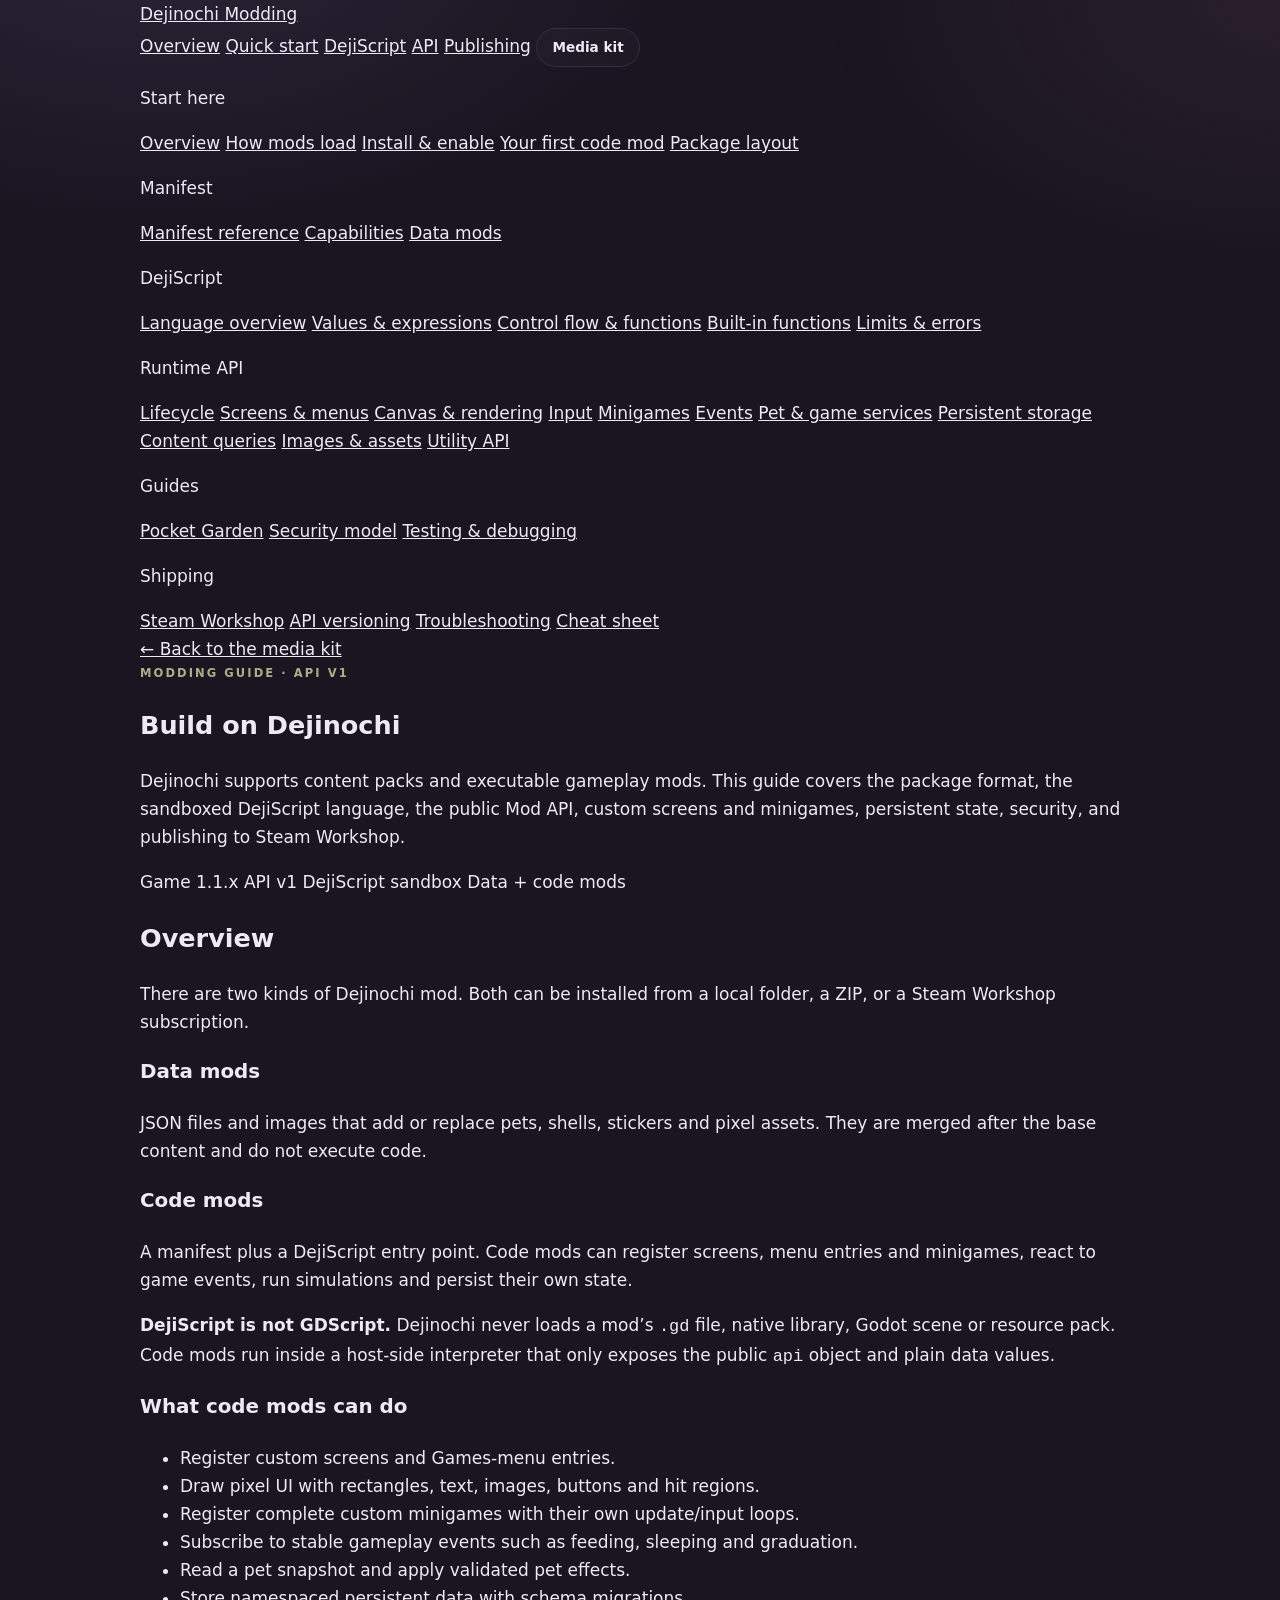
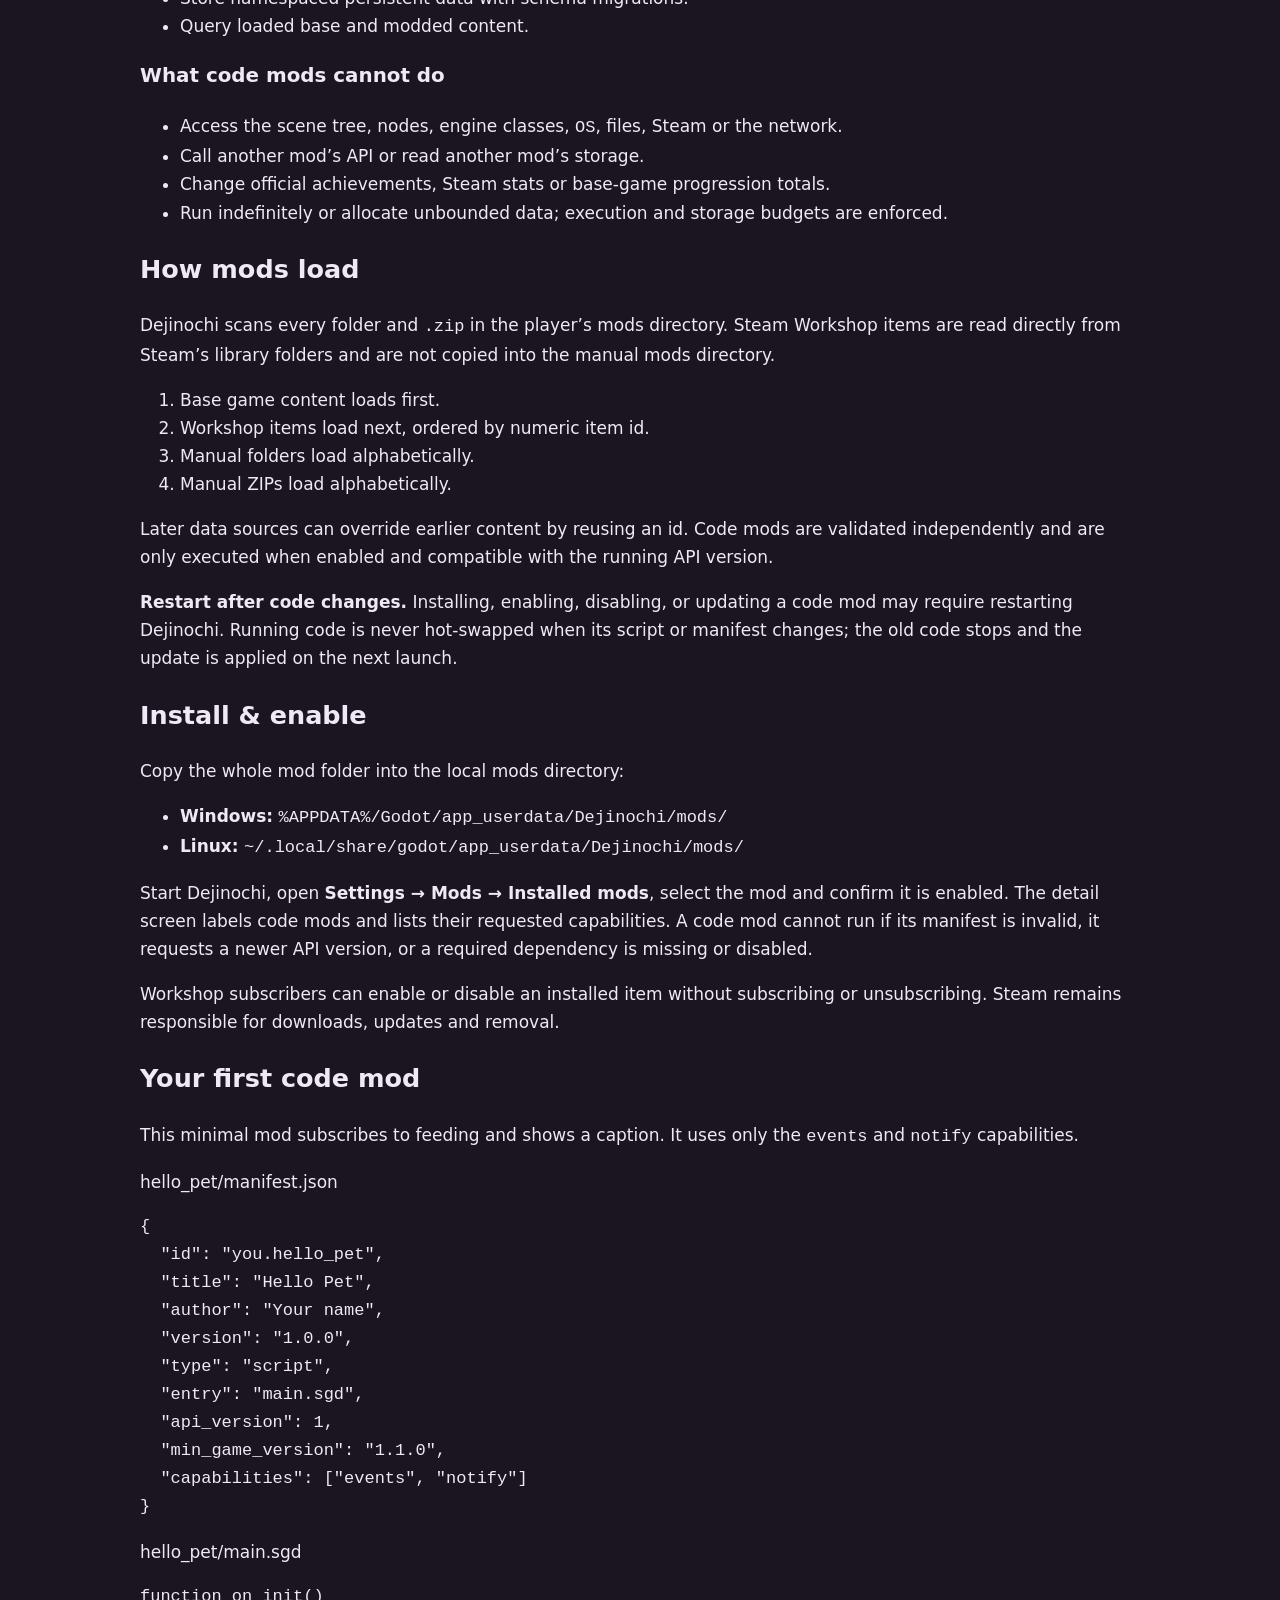
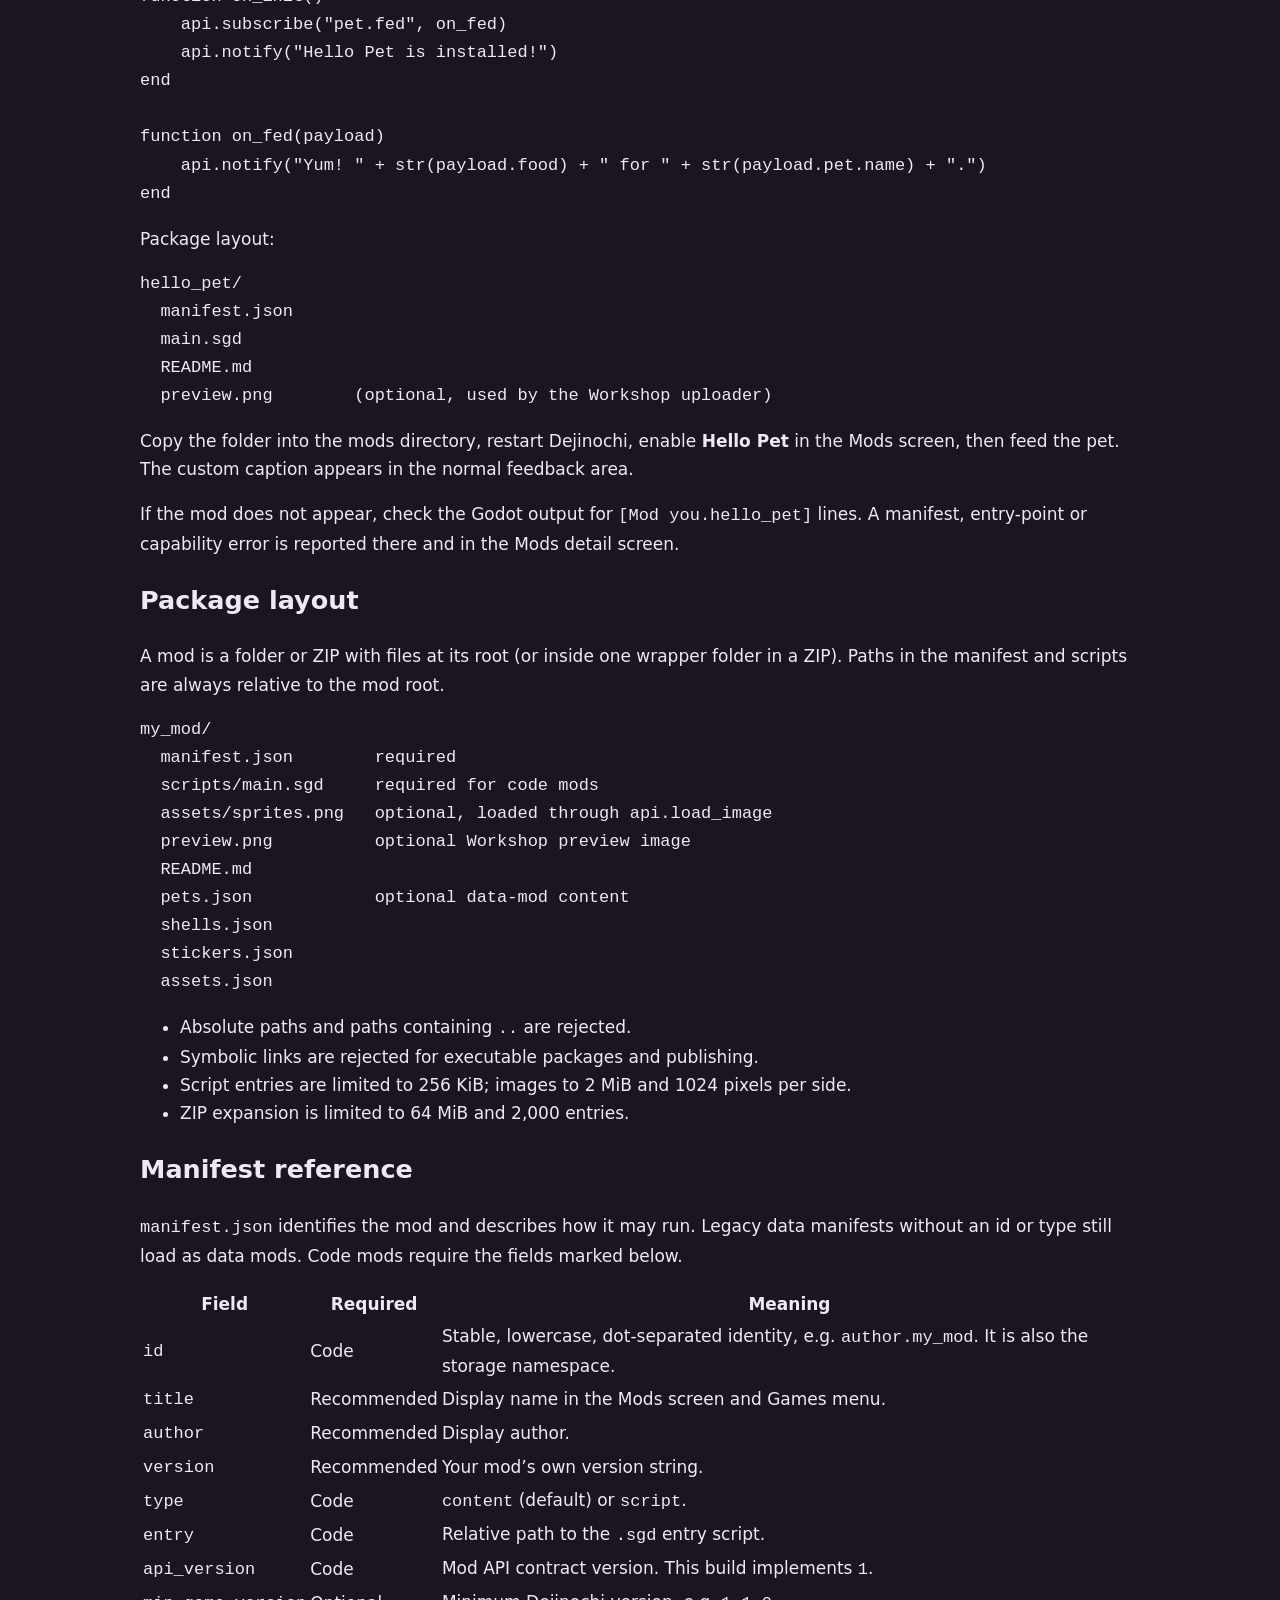
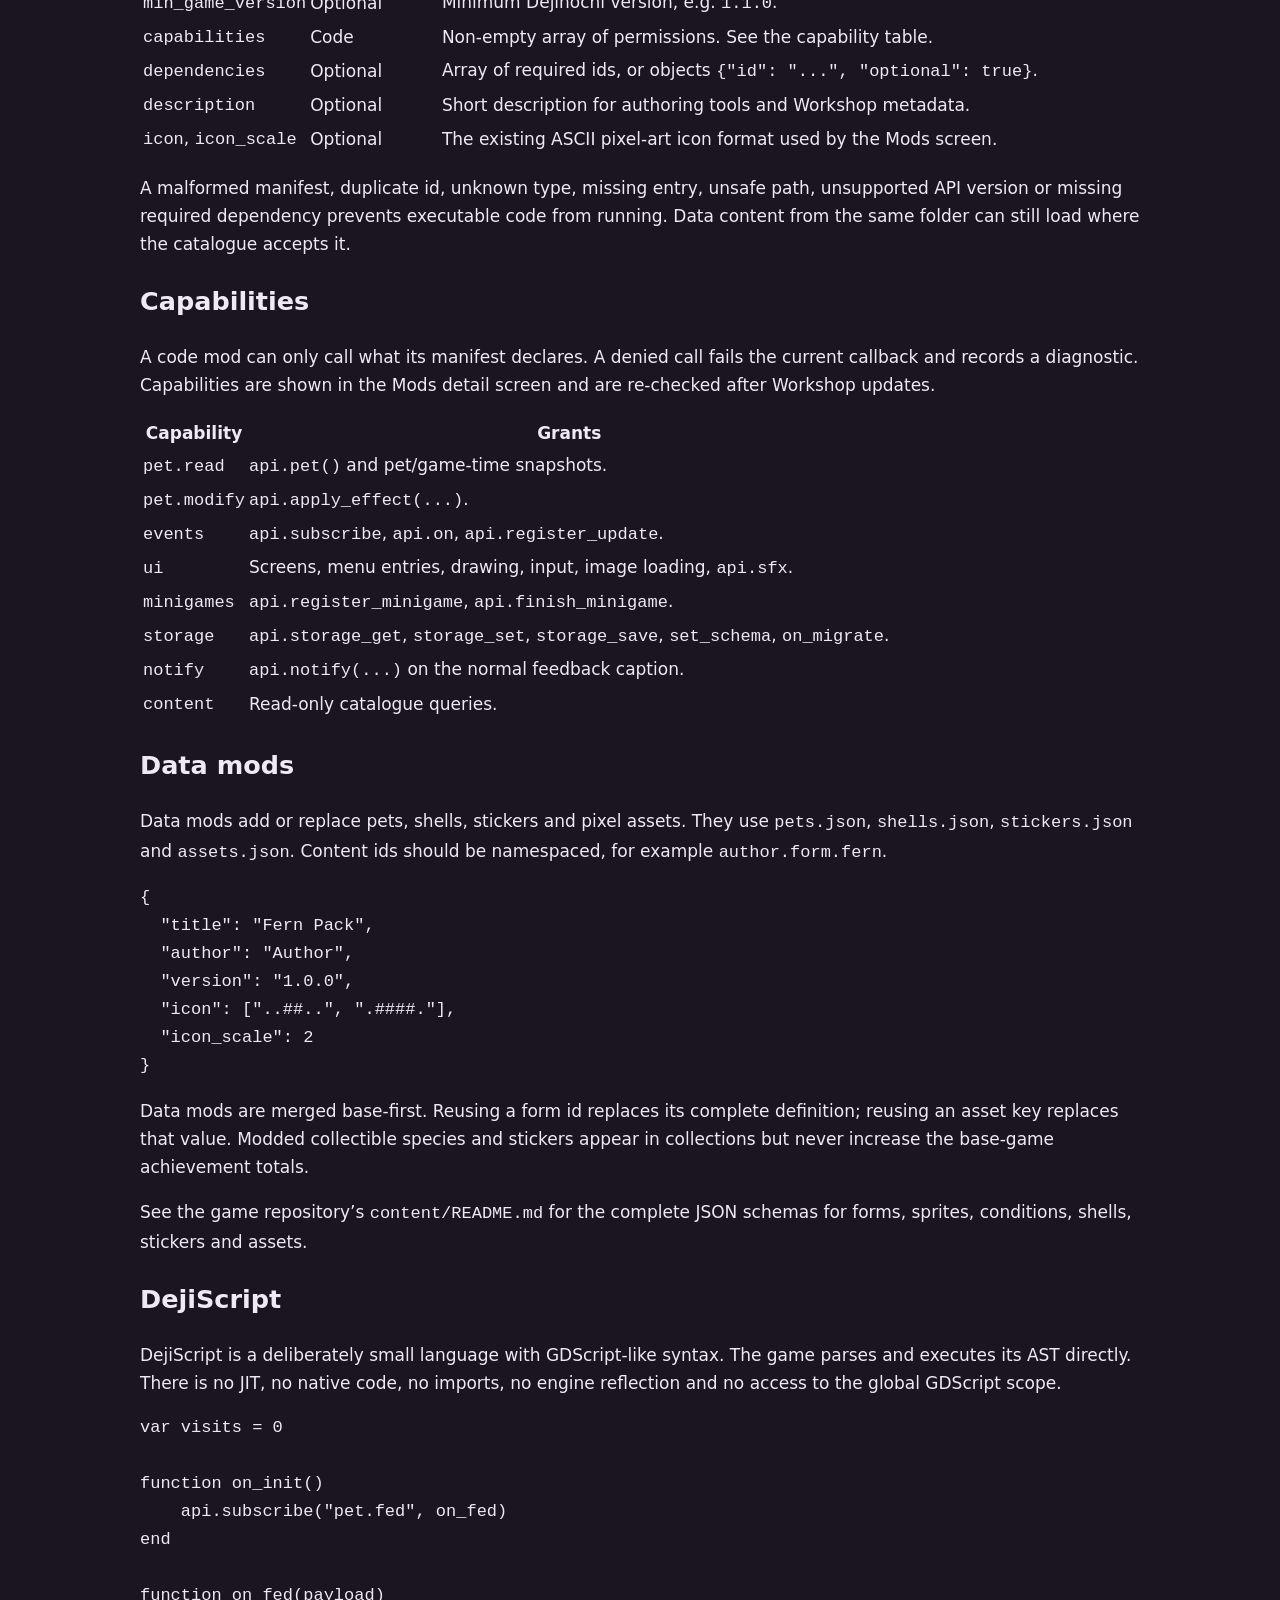
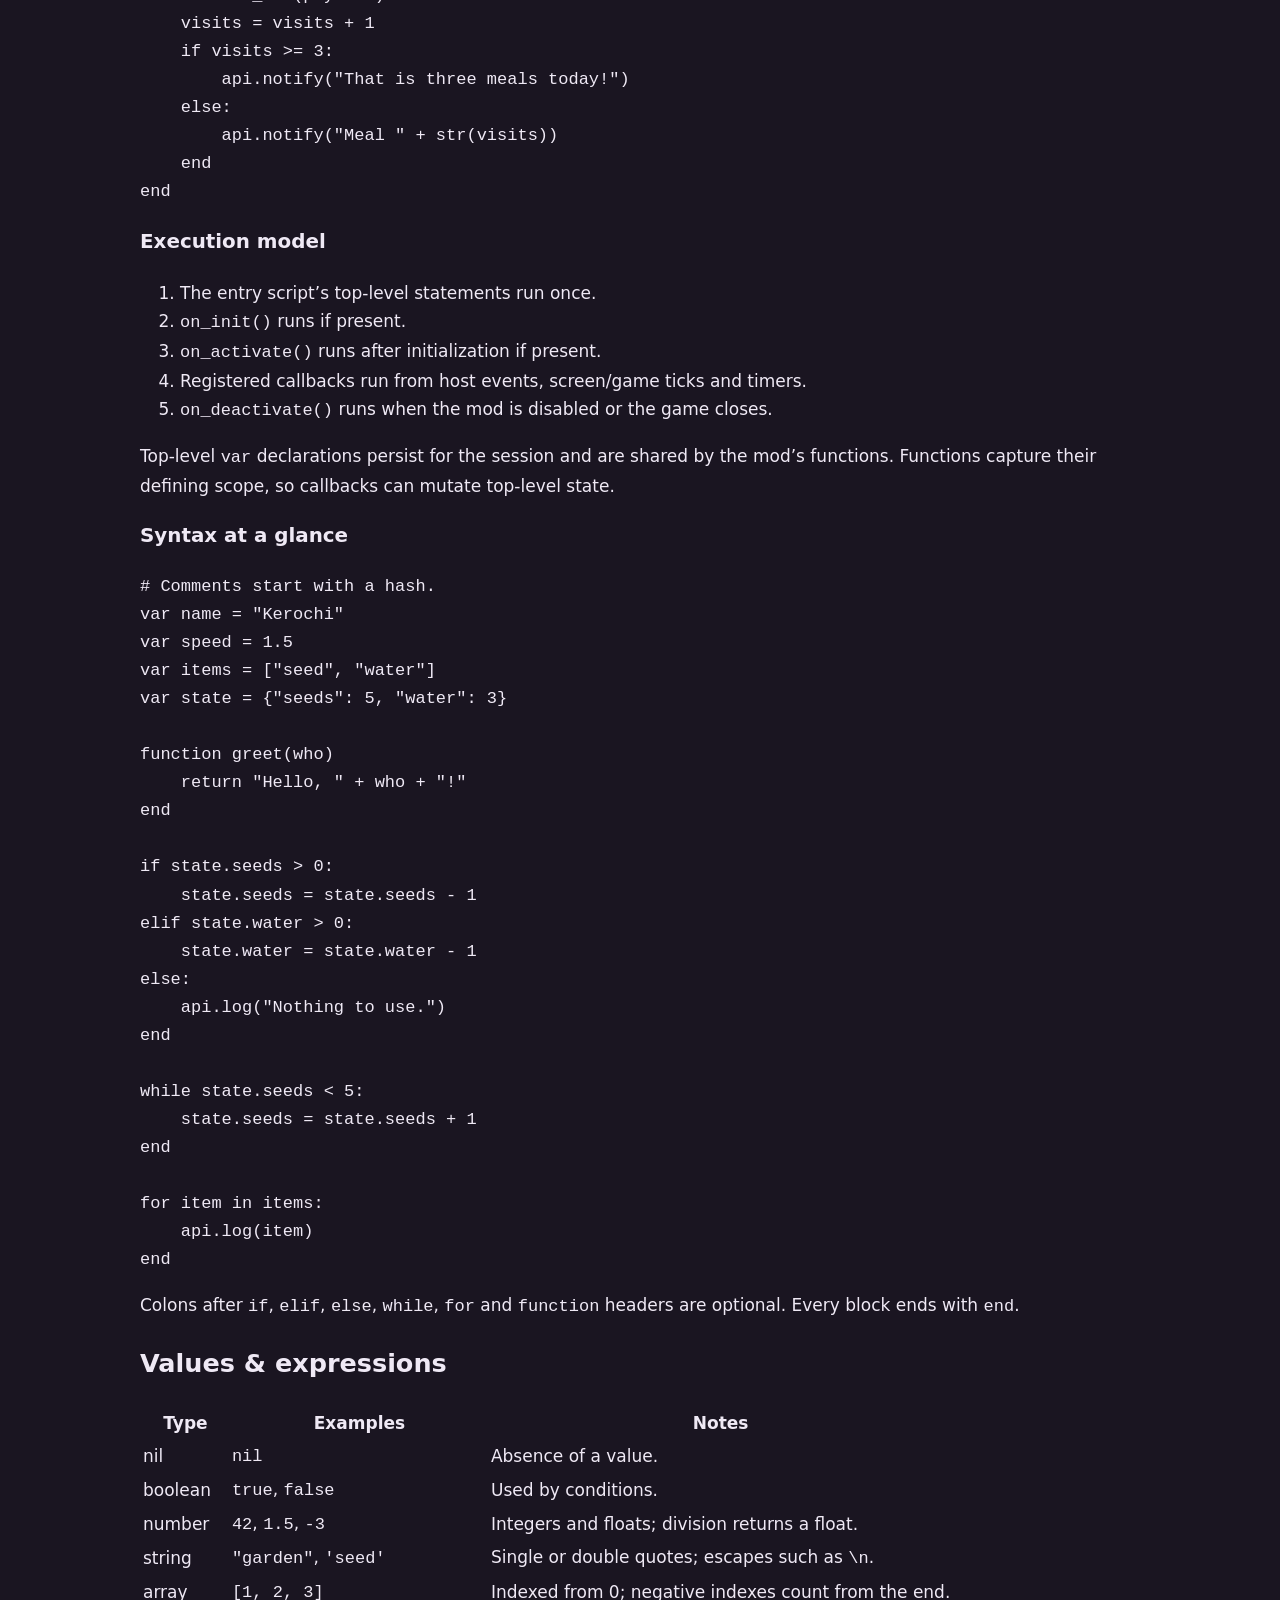
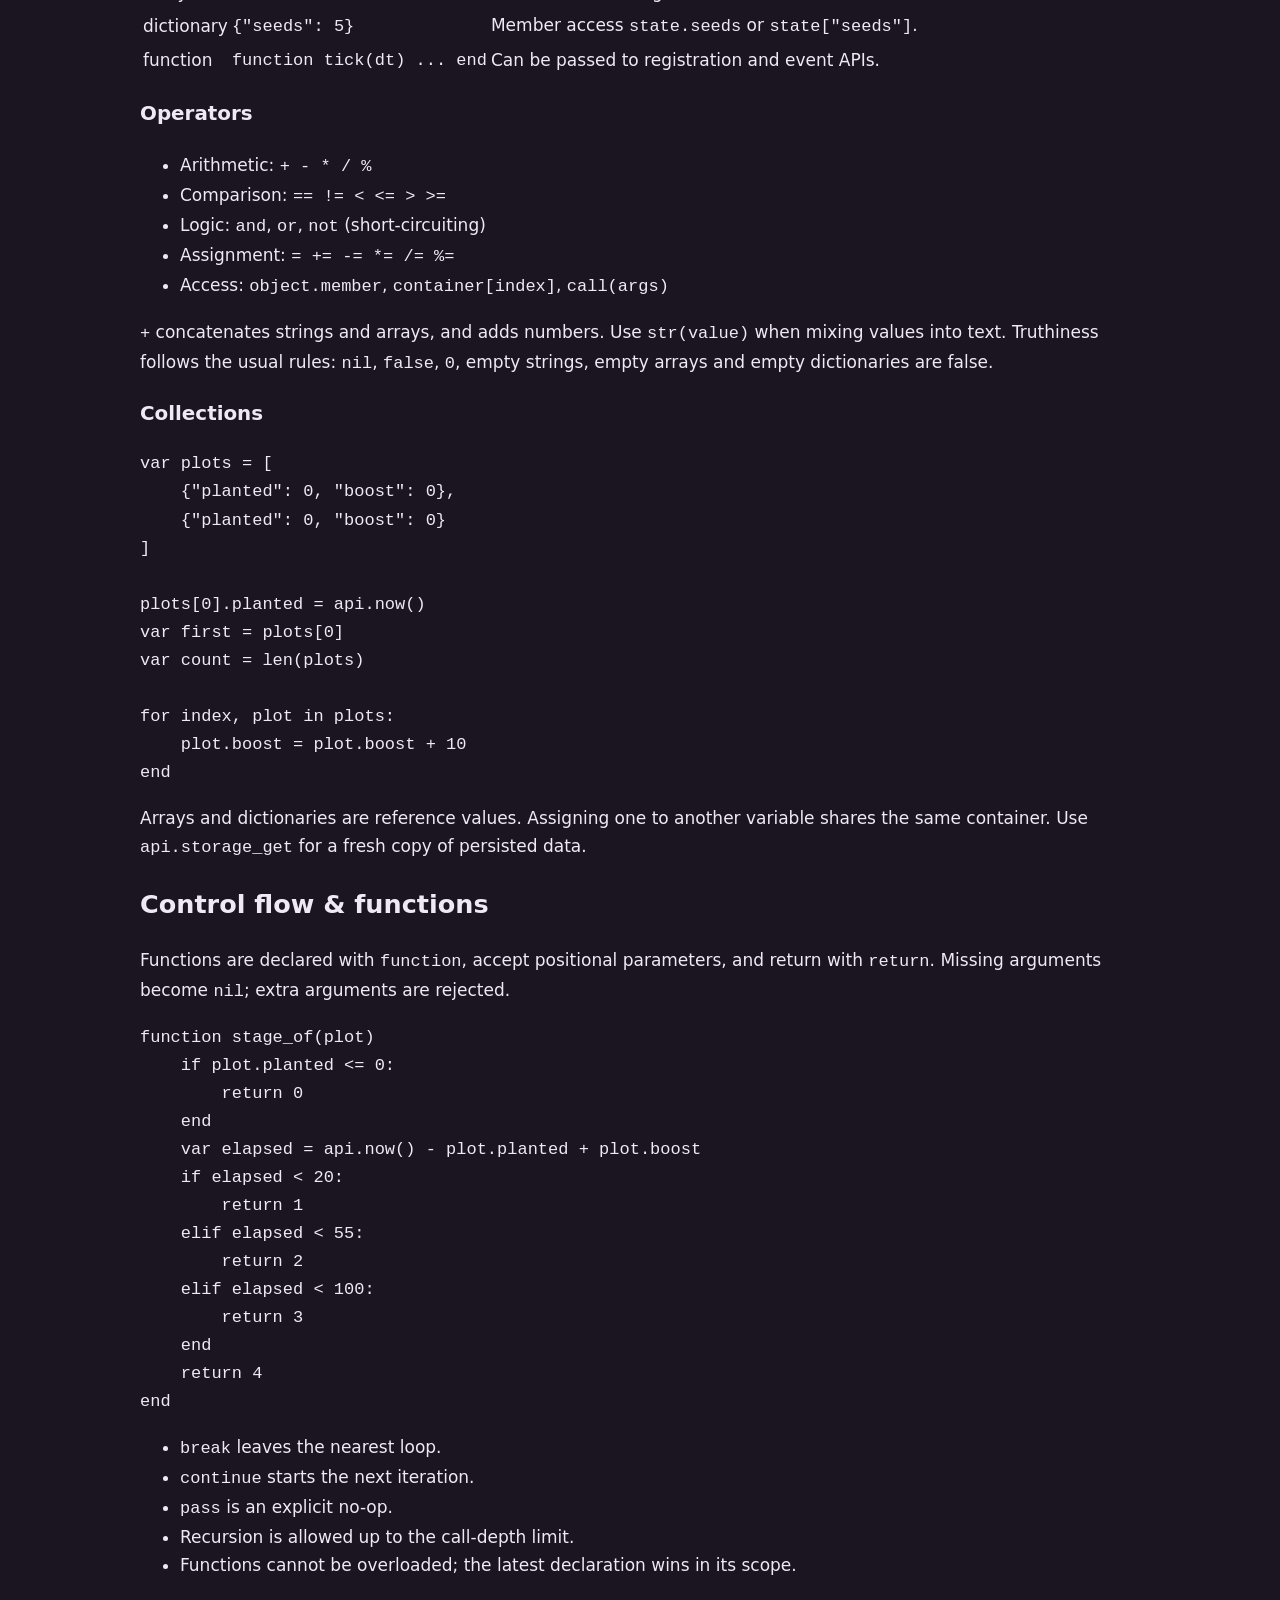
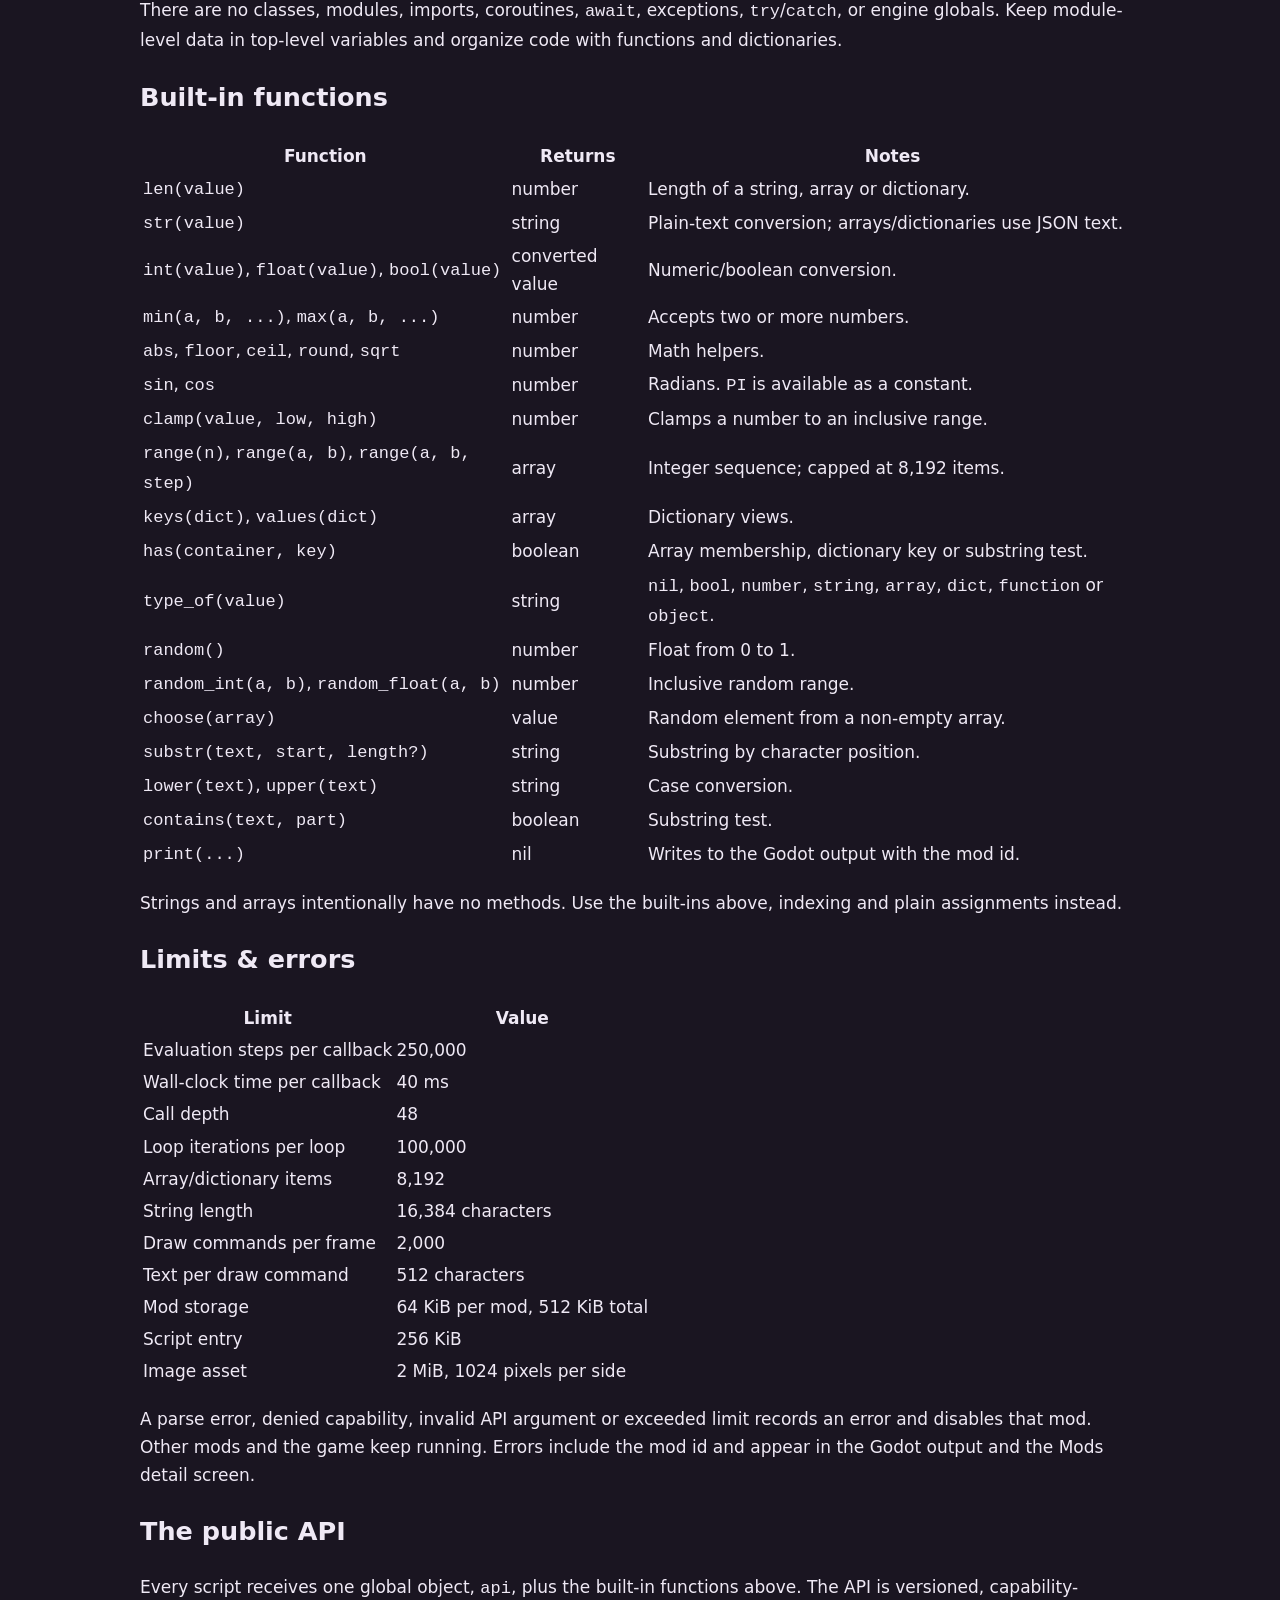
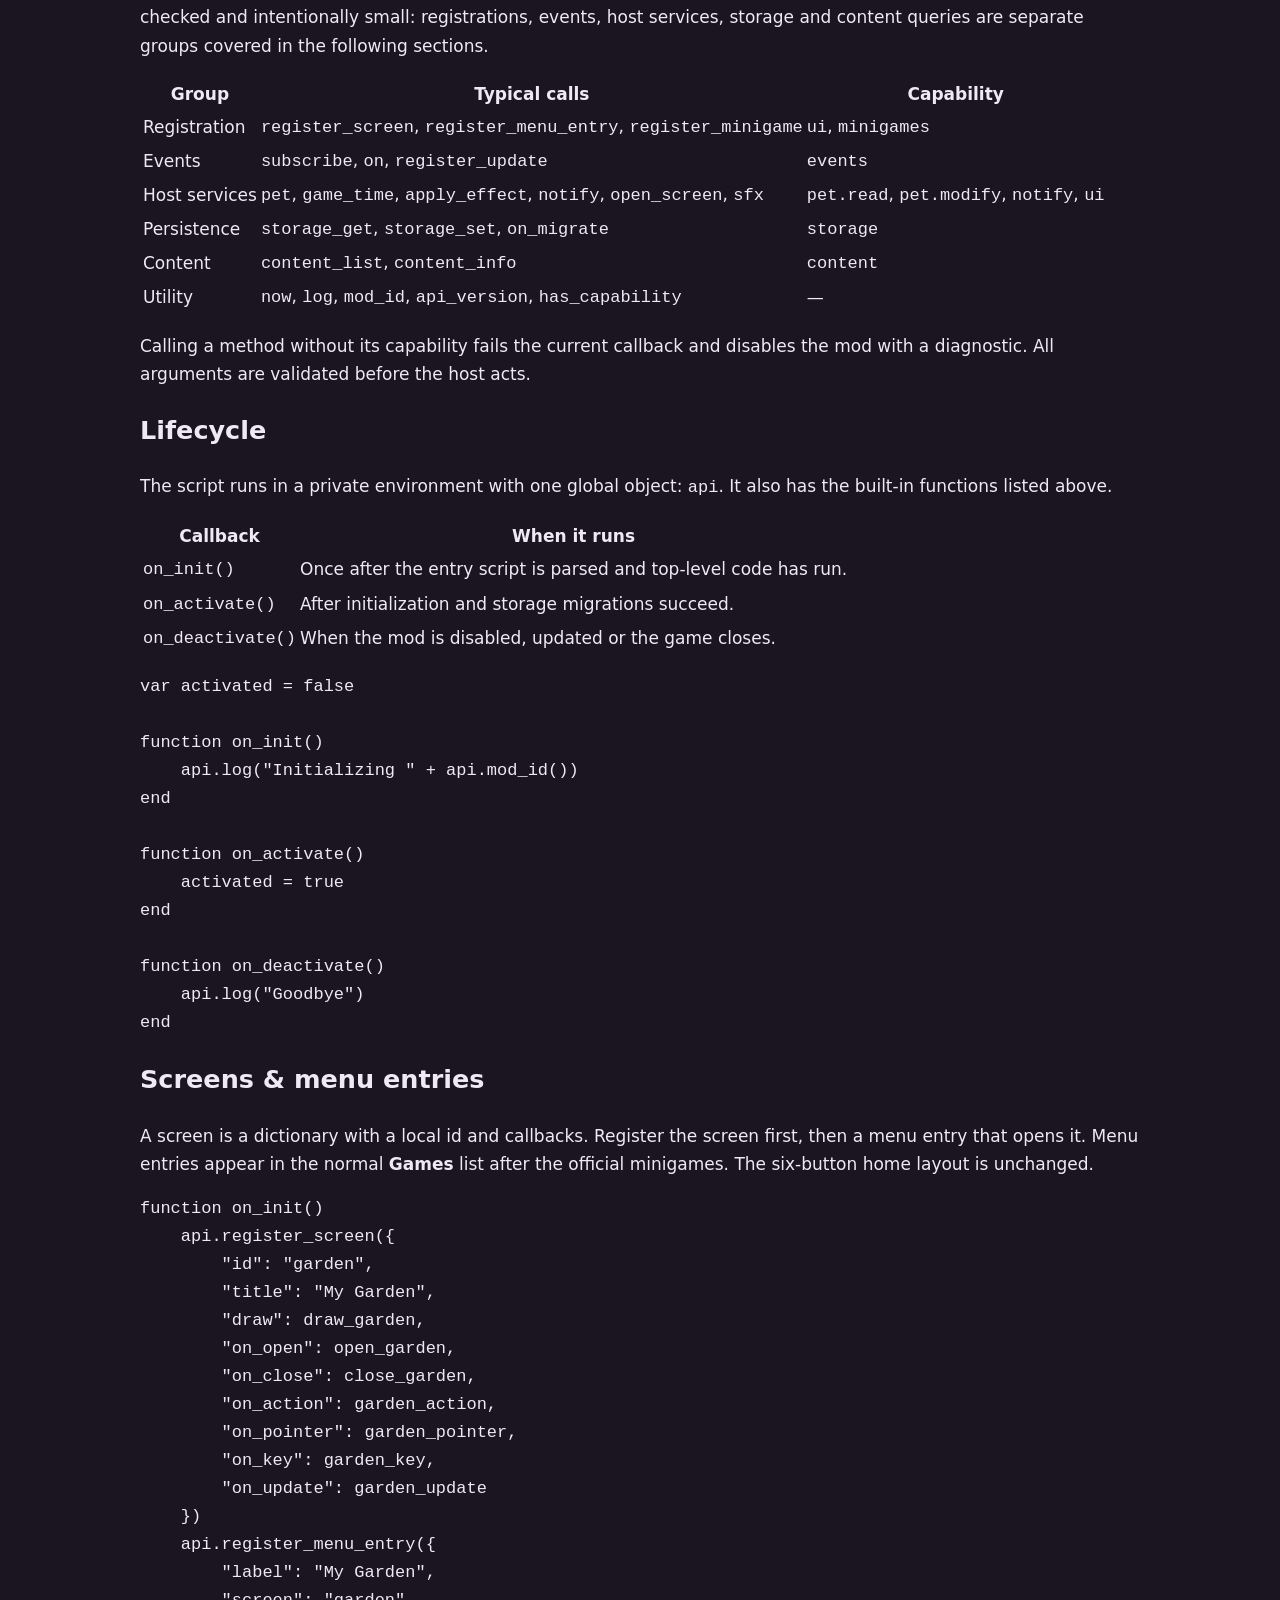
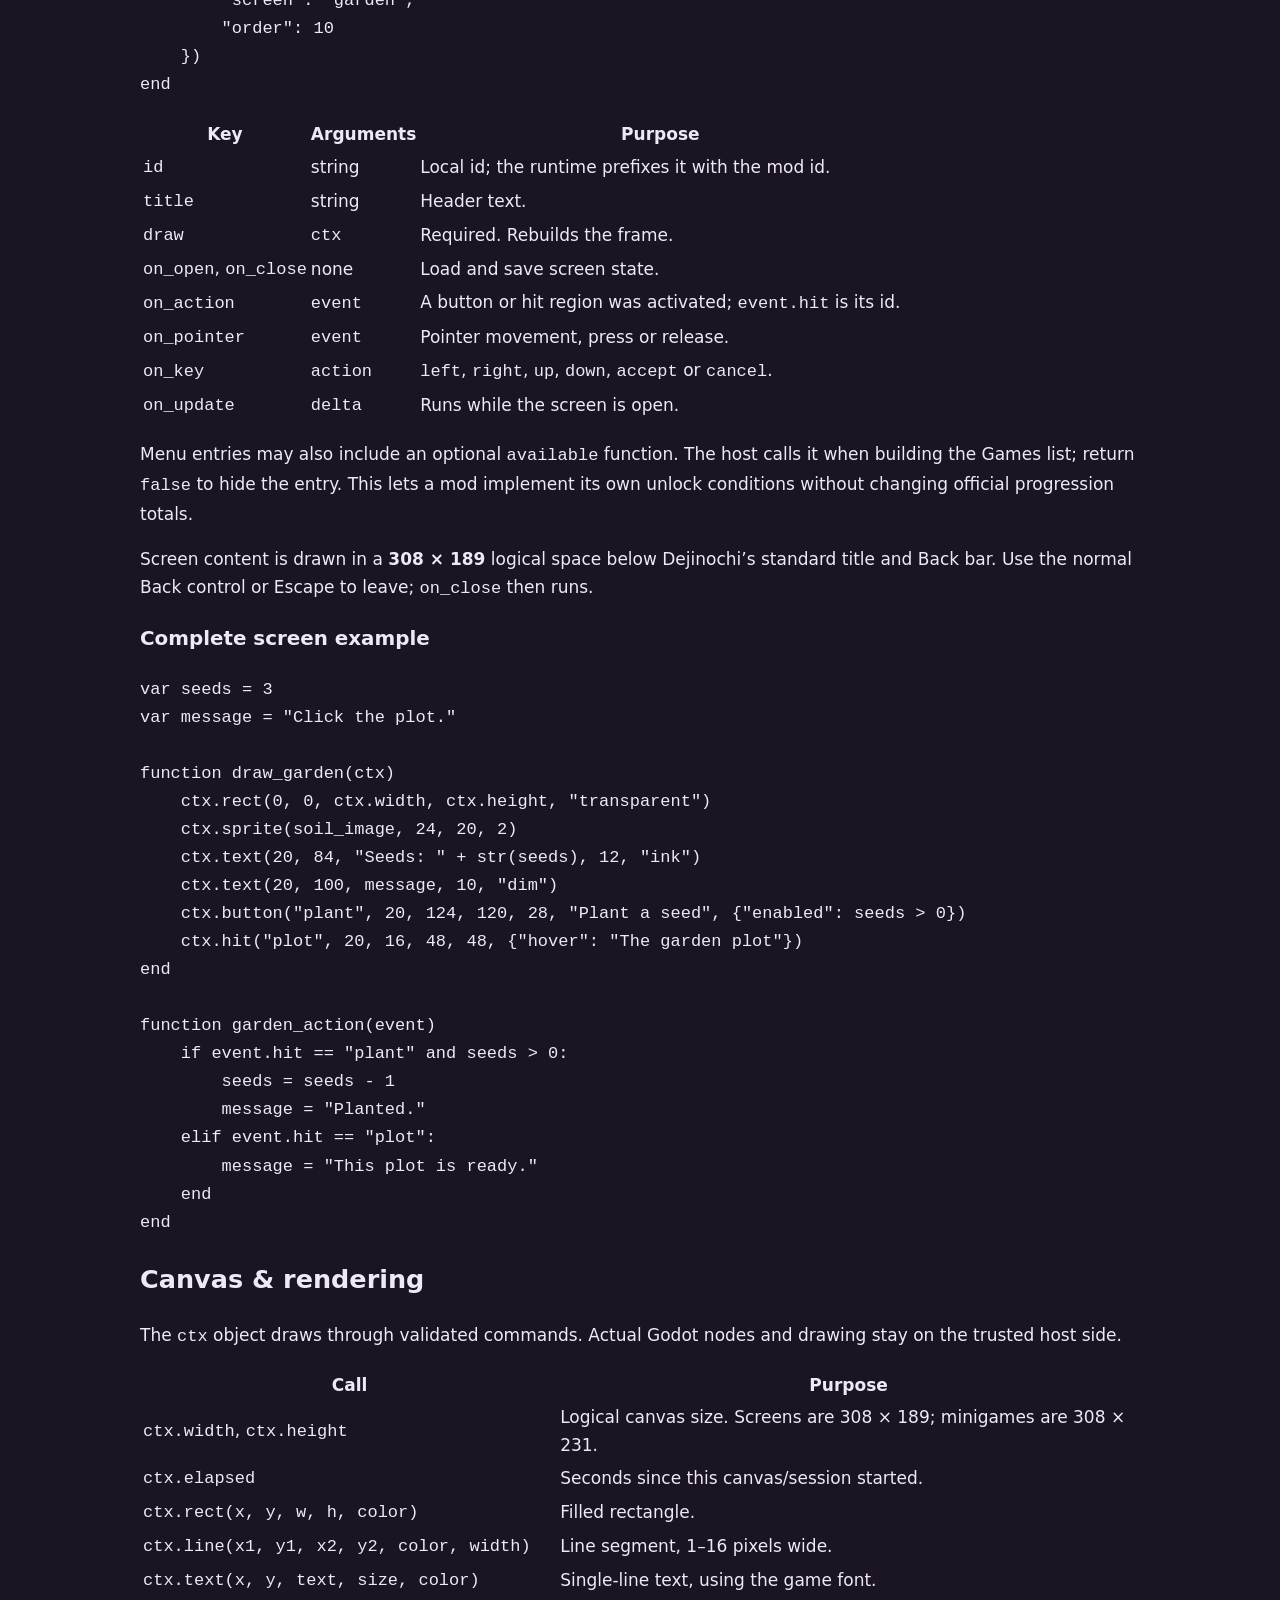
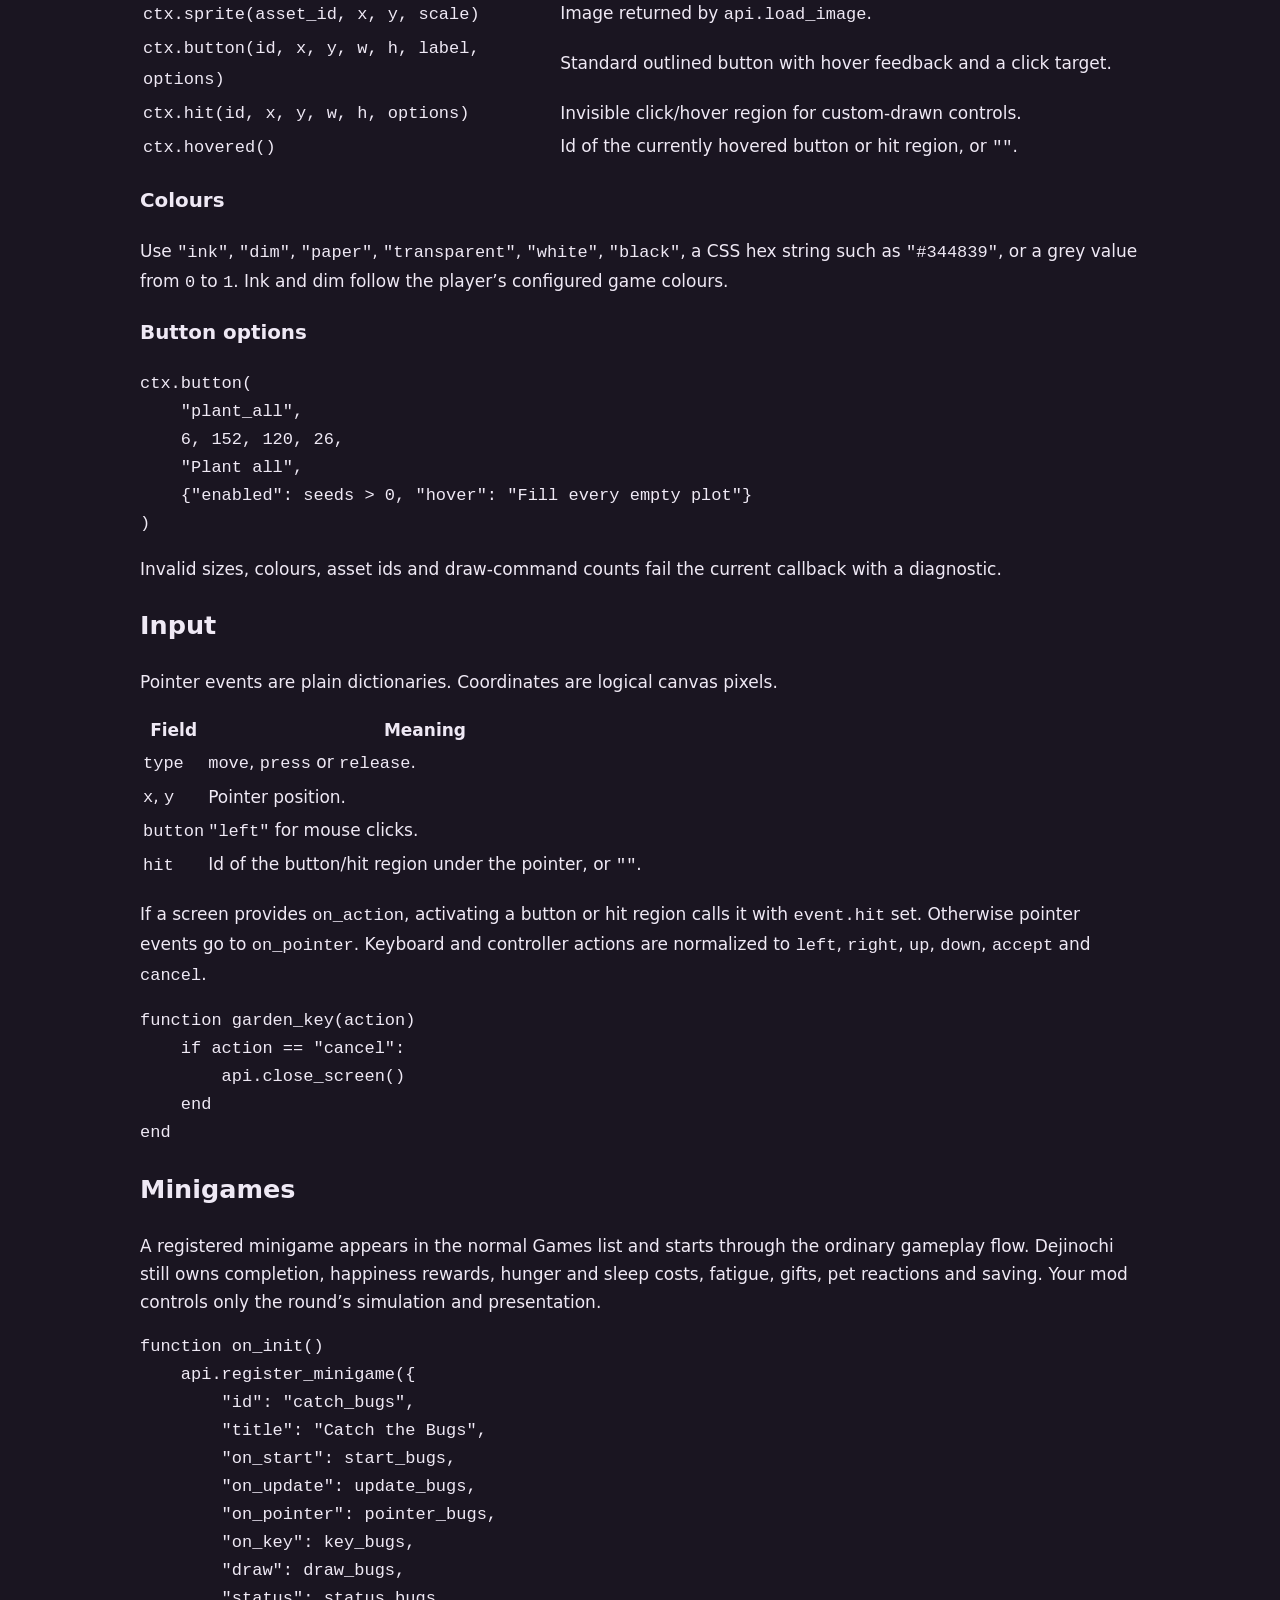
<file: mods.html>
<!DOCTYPE html>
<html lang="en">
<head>
<meta charset="utf-8">
<meta name="viewport" content="width=device-width, initial-scale=1">
<title>Dejinochi Modding &middot; Data mods and DejiScript code mods</title>
<meta name="description" content="The complete Dejinochi modding guide: data mods, the sandboxed DejiScript language, the public Mod API, custom screens, minigames, events, persistence and Steam Workshop publishing.">
<meta name="color-scheme" content="dark">
<link rel="stylesheet" href="styles.css">
<link rel="icon" href="assets/LOGO_1.png">
</head>
<body>

<header class="docs-header">
  <div class="wrap docs-header__inner">
    <a class="docs-brand" href="index.html">Dejinochi <span>Modding</span></a>
    <nav class="docs-topnav" aria-label="Modding page navigation">
      <a href="#overview">Overview</a>
      <a href="#quick-start">Quick start</a>
      <a href="#dejiscript">DejiScript</a>
      <a href="#api">API</a>
      <a href="#publishing">Publishing</a>
      <a class="btn btn--small" href="index.html">Media kit</a>
    </nav>
  </div>
</header>

<main class="docs">
  <div class="wrap docs__layout">

    <aside class="docs__nav" aria-label="Modding guide contents">
      <div class="docs__nav-group">
        <p class="docs__nav-title">Start here</p>
        <a href="#overview">Overview</a>
        <a href="#how-mods-load">How mods load</a>
        <a href="#install">Install &amp; enable</a>
        <a href="#quick-start">Your first code mod</a>
        <a href="#package">Package layout</a>
      </div>

      <div class="docs__nav-group">
        <p class="docs__nav-title">Manifest</p>
        <a href="#manifest">Manifest reference</a>
        <a href="#capabilities">Capabilities</a>
        <a href="#data-mods">Data mods</a>
      </div>

      <div class="docs__nav-group">
        <p class="docs__nav-title">DejiScript</p>
        <a href="#dejiscript">Language overview</a>
        <a href="#values">Values &amp; expressions</a>
        <a href="#control-flow">Control flow &amp; functions</a>
        <a href="#builtins">Built-in functions</a>
        <a href="#limits">Limits &amp; errors</a>
      </div>

      <div class="docs__nav-group">
        <p class="docs__nav-title">Runtime API</p>
        <a href="#lifecycle">Lifecycle</a>
        <a href="#screens">Screens &amp; menus</a>
        <a href="#canvas">Canvas &amp; rendering</a>
        <a href="#input">Input</a>
        <a href="#minigames">Minigames</a>
        <a href="#events">Events</a>
        <a href="#pet-api">Pet &amp; game services</a>
        <a href="#storage">Persistent storage</a>
        <a href="#content">Content queries</a>
        <a href="#images">Images &amp; assets</a>
        <a href="#utility">Utility API</a>
      </div>

      <div class="docs__nav-group">
        <p class="docs__nav-title">Guides</p>
        <a href="#pocket-garden">Pocket Garden</a>
        <a href="#security">Security model</a>
        <a href="#testing">Testing &amp; debugging</a>
      </div>

      <div class="docs__nav-group">
        <p class="docs__nav-title">Shipping</p>
        <a href="#publishing">Steam Workshop</a>
        <a href="#versioning">API versioning</a>
        <a href="#troubleshooting">Troubleshooting</a>
        <a href="#cheat-sheet">Cheat sheet</a>
      </div>
    </aside>

    <article class="docs__content">

      <a class="docs__back" href="index.html">&larr; Back to the media kit</a>

      <p class="kicker">Modding guide &middot; API v1</p>
      <h1 class="docs__title">Build on Dejinochi</h1>
      <p class="docs__lede">
        Dejinochi supports content packs and executable gameplay mods. This guide
        covers the package format, the sandboxed DejiScript language, the public
        Mod API, custom screens and minigames, persistent state, security, and
        publishing to Steam Workshop.
      </p>
      <div class="docs__meta">
        <span class="pill pill--accent">Game 1.1.x</span>
        <span class="pill">API v1</span>
        <span class="pill">DejiScript sandbox</span>
        <span class="pill">Data + code mods</span>
      </div>

      <!-- ================================================================ -->
      <section class="doc-section" id="overview">
        <h2>Overview</h2>
        <p>
          There are two kinds of Dejinochi mod. Both can be installed from a local
          folder, a ZIP, or a Steam Workshop subscription.
        </p>

        <div class="doc-cards">
          <div class="doc-card">
            <h3>Data mods</h3>
            <p>
              JSON files and images that add or replace pets, shells, stickers
              and pixel assets. They are merged after the base content and do not
              execute code.
            </p>
          </div>
          <div class="doc-card">
            <h3>Code mods</h3>
            <p>
              A manifest plus a DejiScript entry point. Code mods can register
              screens, menu entries and minigames, react to game events, run
              simulations and persist their own state.
            </p>
          </div>
        </div>

        <div class="callout">
          <p>
            <strong>DejiScript is not GDScript.</strong> Dejinochi never loads a
            mod&rsquo;s <code>.gd</code> file, native library, Godot scene or
            resource pack. Code mods run inside a host-side interpreter that only
            exposes the public <code>api</code> object and plain data values.
          </p>
        </div>

        <h3>What code mods can do</h3>
        <ul>
          <li>Register custom screens and Games-menu entries.</li>
          <li>Draw pixel UI with rectangles, text, images, buttons and hit regions.</li>
          <li>Register complete custom minigames with their own update/input loops.</li>
          <li>Subscribe to stable gameplay events such as feeding, sleeping and graduation.</li>
          <li>Read a pet snapshot and apply validated pet effects.</li>
          <li>Store namespaced persistent data with schema migrations.</li>
          <li>Query loaded base and modded content.</li>
        </ul>

        <h3>What code mods cannot do</h3>
        <ul>
          <li>Access the scene tree, nodes, engine classes, <code>OS</code>, files, Steam or the network.</li>
          <li>Call another mod&rsquo;s API or read another mod&rsquo;s storage.</li>
          <li>Change official achievements, Steam stats or base-game progression totals.</li>
          <li>Run indefinitely or allocate unbounded data; execution and storage budgets are enforced.</li>
        </ul>
      </section>

      <!-- ================================================================ -->
      <section class="doc-section" id="how-mods-load">
        <h2>How mods load</h2>
        <p>
          Dejinochi scans every folder and <code>.zip</code> in the player&rsquo;s
          mods directory. Steam Workshop items are read directly from Steam&rsquo;s
          library folders and are not copied into the manual mods directory.
        </p>
        <ol>
          <li>Base game content loads first.</li>
          <li>Workshop items load next, ordered by numeric item id.</li>
          <li>Manual folders load alphabetically.</li>
          <li>Manual ZIPs load alphabetically.</li>
        </ol>
        <p>
          Later data sources can override earlier content by reusing an id. Code
          mods are validated independently and are only executed when enabled and
          compatible with the running API version.
        </p>
        <div class="callout callout--warn">
          <p>
            <strong>Restart after code changes.</strong> Installing, enabling,
            disabling, or updating a code mod may require restarting Dejinochi.
            Running code is never hot-swapped when its script or manifest changes;
            the old code stops and the update is applied on the next launch.
          </p>
        </div>
      </section>

      <!-- ================================================================ -->
      <section class="doc-section" id="install">
        <h2>Install &amp; enable</h2>
        <p>Copy the whole mod folder into the local mods directory:</p>
        <ul>
          <li><strong>Windows:</strong> <code>%APPDATA%/Godot/app_userdata/Dejinochi/mods/</code></li>
          <li><strong>Linux:</strong> <code>~/.local/share/godot/app_userdata/Dejinochi/mods/</code></li>
        </ul>
        <p>
          Start Dejinochi, open <strong>Settings &rarr; Mods &rarr; Installed mods</strong>,
          select the mod and confirm it is enabled. The detail screen labels code
          mods and lists their requested capabilities. A code mod cannot run if its
          manifest is invalid, it requests a newer API version, or a required
          dependency is missing or disabled.
        </p>
        <p>
          Workshop subscribers can enable or disable an installed item without
          subscribing or unsubscribing. Steam remains responsible for downloads,
          updates and removal.
        </p>
      </section>

      <!-- ================================================================ -->
      <section class="doc-section" id="quick-start">
        <h2>Your first code mod</h2>
        <p>
          This minimal mod subscribes to feeding and shows a caption. It uses only
          the <code>events</code> and <code>notify</code> capabilities.
        </p>

        <p class="code-label">hello_pet/manifest.json</p>
        <pre><code>{
  "id": "you.hello_pet",
  "title": "Hello Pet",
  "author": "Your name",
  "version": "1.0.0",
  "type": "script",
  "entry": "main.sgd",
  "api_version": 1,
  "min_game_version": "1.1.0",
  "capabilities": ["events", "notify"]
}</code></pre>

        <p class="code-label">hello_pet/main.sgd</p>
        <pre><code>function on_init()
    api.subscribe("pet.fed", on_fed)
    api.notify("Hello Pet is installed!")
end

function on_fed(payload)
    api.notify("Yum! " + str(payload.food) + " for " + str(payload.pet.name) + ".")
end</code></pre>

        <p>
          Package layout:
        </p>
        <pre><code>hello_pet/
  manifest.json
  main.sgd
  README.md
  preview.png        (optional, used by the Workshop uploader)</code></pre>

        <p>
          Copy the folder into the mods directory, restart Dejinochi, enable
          <strong>Hello Pet</strong> in the Mods screen, then feed the pet. The
          custom caption appears in the normal feedback area.
        </p>
        <p>
          If the mod does not appear, check the Godot output for
          <code>[Mod you.hello_pet]</code> lines. A manifest, entry-point or
          capability error is reported there and in the Mods detail screen.
        </p>
      </section>

      <!-- ================================================================ -->
      <section class="doc-section" id="package">
        <h2>Package layout</h2>
        <p>
          A mod is a folder or ZIP with files at its root (or inside one wrapper
          folder in a ZIP). Paths in the manifest and scripts are always relative
          to the mod root.
        </p>
        <pre><code>my_mod/
  manifest.json        required
  scripts/main.sgd     required for code mods
  assets/sprites.png   optional, loaded through api.load_image
  preview.png          optional Workshop preview image
  README.md
  pets.json            optional data-mod content
  shells.json
  stickers.json
  assets.json</code></pre>
        <ul>
          <li>Absolute paths and paths containing <code>..</code> are rejected.</li>
          <li>Symbolic links are rejected for executable packages and publishing.</li>
          <li>Script entries are limited to 256 KiB; images to 2 MiB and 1024 pixels per side.</li>
          <li>ZIP expansion is limited to 64 MiB and 2,000 entries.</li>
        </ul>
      </section>

      <!-- ================================================================ -->
      <section class="doc-section" id="manifest">
        <h2>Manifest reference</h2>
        <p>
          <code>manifest.json</code> identifies the mod and describes how it may
          run. Legacy data manifests without an id or type still load as data
          mods. Code mods require the fields marked below.
        </p>

        <div class="table-wrap">
          <table class="api-table">
            <thead>
              <tr><th>Field</th><th>Required</th><th>Meaning</th></tr>
            </thead>
            <tbody>
              <tr><td><code>id</code></td><td>Code</td><td>Stable, lowercase, dot-separated identity, e.g. <code>author.my_mod</code>. It is also the storage namespace.</td></tr>
              <tr><td><code>title</code></td><td>Recommended</td><td>Display name in the Mods screen and Games menu.</td></tr>
              <tr><td><code>author</code></td><td>Recommended</td><td>Display author.</td></tr>
              <tr><td><code>version</code></td><td>Recommended</td><td>Your mod&rsquo;s own version string.</td></tr>
              <tr><td><code>type</code></td><td>Code</td><td><code>content</code> (default) or <code>script</code>.</td></tr>
              <tr><td><code>entry</code></td><td>Code</td><td>Relative path to the <code>.sgd</code> entry script.</td></tr>
              <tr><td><code>api_version</code></td><td>Code</td><td>Mod API contract version. This build implements <code>1</code>.</td></tr>
              <tr><td><code>min_game_version</code></td><td>Optional</td><td>Minimum Dejinochi version, e.g. <code>1.1.0</code>.</td></tr>
              <tr><td><code>capabilities</code></td><td>Code</td><td>Non-empty array of permissions. See the capability table.</td></tr>
              <tr><td><code>dependencies</code></td><td>Optional</td><td>Array of required ids, or objects <code>{"id": "...", "optional": true}</code>.</td></tr>
              <tr><td><code>description</code></td><td>Optional</td><td>Short description for authoring tools and Workshop metadata.</td></tr>
              <tr><td><code>icon</code>, <code>icon_scale</code></td><td>Optional</td><td>The existing ASCII pixel-art icon format used by the Mods screen.</td></tr>
            </tbody>
          </table>
        </div>

        <p>
          A malformed manifest, duplicate id, unknown type, missing entry, unsafe
          path, unsupported API version or missing required dependency prevents
          executable code from running. Data content from the same folder can
          still load where the catalogue accepts it.
        </p>
      </section>

      <!-- ================================================================ -->
      <section class="doc-section" id="capabilities">
        <h2>Capabilities</h2>
        <p>
          A code mod can only call what its manifest declares. A denied call fails
          the current callback and records a diagnostic. Capabilities are shown in
          the Mods detail screen and are re-checked after Workshop updates.
        </p>

        <div class="table-wrap">
          <table class="api-table">
            <thead>
              <tr><th>Capability</th><th>Grants</th></tr>
            </thead>
            <tbody>
              <tr><td><code>pet.read</code></td><td><code>api.pet()</code> and pet/game-time snapshots.</td></tr>
              <tr><td><code>pet.modify</code></td><td><code>api.apply_effect(...)</code>.</td></tr>
              <tr><td><code>events</code></td><td><code>api.subscribe</code>, <code>api.on</code>, <code>api.register_update</code>.</td></tr>
              <tr><td><code>ui</code></td><td>Screens, menu entries, drawing, input, image loading, <code>api.sfx</code>.</td></tr>
              <tr><td><code>minigames</code></td><td><code>api.register_minigame</code>, <code>api.finish_minigame</code>.</td></tr>
              <tr><td><code>storage</code></td><td><code>api.storage_get</code>, <code>storage_set</code>, <code>storage_save</code>, <code>set_schema</code>, <code>on_migrate</code>.</td></tr>
              <tr><td><code>notify</code></td><td><code>api.notify(...)</code> on the normal feedback caption.</td></tr>
              <tr><td><code>content</code></td><td>Read-only catalogue queries.</td></tr>
            </tbody>
          </table>
        </div>
      </section>

      <!-- ================================================================ -->
      <section class="doc-section" id="data-mods">
        <h2>Data mods</h2>
        <p>
          Data mods add or replace pets, shells, stickers and pixel assets. They
          use <code>pets.json</code>, <code>shells.json</code>,
          <code>stickers.json</code> and <code>assets.json</code>. Content ids
          should be namespaced, for example <code>author.form.fern</code>.
        </p>
        <pre><code>{
  "title": "Fern Pack",
  "author": "Author",
  "version": "1.0.0",
  "icon": ["..##..", ".####."],
  "icon_scale": 2
}</code></pre>
        <p>
          Data mods are merged base-first. Reusing a form id replaces its complete
          definition; reusing an asset key replaces that value. Modded collectible
          species and stickers appear in collections but never increase the
          base-game achievement totals.
        </p>
        <p>
          See the game repository&rsquo;s <code>content/README.md</code> for the
          complete JSON schemas for forms, sprites, conditions, shells, stickers
          and assets.
        </p>
      </section>

      <!-- ================================================================ -->
      <section class="doc-section" id="dejiscript">
        <h2>DejiScript</h2>
        <p>
          DejiScript is a deliberately small language with GDScript-like syntax.
          The game parses and executes its AST directly. There is no JIT, no
          native code, no imports, no engine reflection and no access to the
          global GDScript scope.
        </p>

        <pre><code>var visits = 0

function on_init()
    api.subscribe("pet.fed", on_fed)
end

function on_fed(payload)
    visits = visits + 1
    if visits >= 3:
        api.notify("That is three meals today!")
    else:
        api.notify("Meal " + str(visits))
    end
end</code></pre>

        <h3>Execution model</h3>
        <ol>
          <li>The entry script&rsquo;s top-level statements run once.</li>
          <li><code>on_init()</code> runs if present.</li>
          <li><code>on_activate()</code> runs after initialization if present.</li>
          <li>Registered callbacks run from host events, screen/game ticks and timers.</li>
          <li><code>on_deactivate()</code> runs when the mod is disabled or the game closes.</li>
        </ol>
        <p>
          Top-level <code>var</code> declarations persist for the session and are
          shared by the mod&rsquo;s functions. Functions capture their defining
          scope, so callbacks can mutate top-level state.
        </p>

        <h3>Syntax at a glance</h3>
        <pre><code># Comments start with a hash.
var name = "Kerochi"
var speed = 1.5
var items = ["seed", "water"]
var state = {"seeds": 5, "water": 3}

function greet(who)
    return "Hello, " + who + "!"
end

if state.seeds &gt; 0:
    state.seeds = state.seeds - 1
elif state.water &gt; 0:
    state.water = state.water - 1
else:
    api.log("Nothing to use.")
end

while state.seeds &lt; 5:
    state.seeds = state.seeds + 1
end

for item in items:
    api.log(item)
end</code></pre>
        <p>
          Colons after <code>if</code>, <code>elif</code>, <code>else</code>,
          <code>while</code>, <code>for</code> and <code>function</code> headers
          are optional. Every block ends with <code>end</code>.
        </p>
      </section>

      <!-- ================================================================ -->
      <section class="doc-section" id="values">
        <h2>Values &amp; expressions</h2>
        <div class="table-wrap">
          <table class="api-table">
            <thead><tr><th>Type</th><th>Examples</th><th>Notes</th></tr></thead>
            <tbody>
              <tr><td>nil</td><td><code>nil</code></td><td>Absence of a value.</td></tr>
              <tr><td>boolean</td><td><code>true</code>, <code>false</code></td><td>Used by conditions.</td></tr>
              <tr><td>number</td><td><code>42</code>, <code>1.5</code>, <code>-3</code></td><td>Integers and floats; division returns a float.</td></tr>
              <tr><td>string</td><td><code>"garden"</code>, <code>'seed'</code></td><td>Single or double quotes; escapes such as <code>\n</code>.</td></tr>
              <tr><td>array</td><td><code>[1, 2, 3]</code></td><td>Indexed from 0; negative indexes count from the end.</td></tr>
              <tr><td>dictionary</td><td><code>{"seeds": 5}</code></td><td>Member access <code>state.seeds</code> or <code>state["seeds"]</code>.</td></tr>
              <tr><td>function</td><td><code>function tick(dt) ... end</code></td><td>Can be passed to registration and event APIs.</td></tr>
            </tbody>
          </table>
        </div>

        <h3>Operators</h3>
        <ul>
          <li>Arithmetic: <code>+ - * / %</code></li>
          <li>Comparison: <code>== != &lt; &lt;= &gt; &gt;=</code></li>
          <li>Logic: <code>and</code>, <code>or</code>, <code>not</code> (short-circuiting)</li>
          <li>Assignment: <code>= += -= *= /= %=</code></li>
          <li>Access: <code>object.member</code>, <code>container[index]</code>, <code>call(args)</code></li>
        </ul>
        <p>
          <code>+</code> concatenates strings and arrays, and adds numbers. Use
          <code>str(value)</code> when mixing values into text. Truthiness follows
          the usual rules: <code>nil</code>, <code>false</code>, <code>0</code>,
          empty strings, empty arrays and empty dictionaries are false.
        </p>

        <h3>Collections</h3>
        <pre><code>var plots = [
    {"planted": 0, "boost": 0},
    {"planted": 0, "boost": 0}
]

plots[0].planted = api.now()
var first = plots[0]
var count = len(plots)

for index, plot in plots:
    plot.boost = plot.boost + 10
end</code></pre>
        <p>
          Arrays and dictionaries are reference values. Assigning one to another
          variable shares the same container. Use <code>api.storage_get</code> for
          a fresh copy of persisted data.
        </p>
      </section>

      <!-- ================================================================ -->
      <section class="doc-section" id="control-flow">
        <h2>Control flow &amp; functions</h2>
        <p>
          Functions are declared with <code>function</code>, accept positional
          parameters, and return with <code>return</code>. Missing arguments become
          <code>nil</code>; extra arguments are rejected.
        </p>
        <pre><code>function stage_of(plot)
    if plot.planted &lt;= 0:
        return 0
    end
    var elapsed = api.now() - plot.planted + plot.boost
    if elapsed &lt; 20:
        return 1
    elif elapsed &lt; 55:
        return 2
    elif elapsed &lt; 100:
        return 3
    end
    return 4
end</code></pre>
        <ul>
          <li><code>break</code> leaves the nearest loop.</li>
          <li><code>continue</code> starts the next iteration.</li>
          <li><code>pass</code> is an explicit no-op.</li>
          <li>Recursion is allowed up to the call-depth limit.</li>
          <li>Functions cannot be overloaded; the latest declaration wins in its scope.</li>
        </ul>
        <div class="callout callout--warn">
          <p>
            There are no classes, modules, imports, coroutines, <code>await</code>,
            exceptions, <code>try</code>/<code>catch</code>, or engine globals.
            Keep module-level data in top-level variables and organize code with
            functions and dictionaries.
          </p>
        </div>
      </section>

      <!-- ================================================================ -->
      <section class="doc-section" id="builtins">
        <h2>Built-in functions</h2>
        <div class="table-wrap">
          <table class="api-table">
            <thead><tr><th>Function</th><th>Returns</th><th>Notes</th></tr></thead>
            <tbody>
              <tr><td><code>len(value)</code></td><td>number</td><td>Length of a string, array or dictionary.</td></tr>
              <tr><td><code>str(value)</code></td><td>string</td><td>Plain-text conversion; arrays/dictionaries use JSON text.</td></tr>
              <tr><td><code>int(value)</code>, <code>float(value)</code>, <code>bool(value)</code></td><td>converted value</td><td>Numeric/boolean conversion.</td></tr>
              <tr><td><code>min(a, b, ...)</code>, <code>max(a, b, ...)</code></td><td>number</td><td>Accepts two or more numbers.</td></tr>
              <tr><td><code>abs</code>, <code>floor</code>, <code>ceil</code>, <code>round</code>, <code>sqrt</code></td><td>number</td><td>Math helpers.</td></tr>
              <tr><td><code>sin</code>, <code>cos</code></td><td>number</td><td>Radians. <code>PI</code> is available as a constant.</td></tr>
              <tr><td><code>clamp(value, low, high)</code></td><td>number</td><td>Clamps a number to an inclusive range.</td></tr>
              <tr><td><code>range(n)</code>, <code>range(a, b)</code>, <code>range(a, b, step)</code></td><td>array</td><td>Integer sequence; capped at 8,192 items.</td></tr>
              <tr><td><code>keys(dict)</code>, <code>values(dict)</code></td><td>array</td><td>Dictionary views.</td></tr>
              <tr><td><code>has(container, key)</code></td><td>boolean</td><td>Array membership, dictionary key or substring test.</td></tr>
              <tr><td><code>type_of(value)</code></td><td>string</td><td><code>nil</code>, <code>bool</code>, <code>number</code>, <code>string</code>, <code>array</code>, <code>dict</code>, <code>function</code> or <code>object</code>.</td></tr>
              <tr><td><code>random()</code></td><td>number</td><td>Float from 0 to 1.</td></tr>
              <tr><td><code>random_int(a, b)</code>, <code>random_float(a, b)</code></td><td>number</td><td>Inclusive random range.</td></tr>
              <tr><td><code>choose(array)</code></td><td>value</td><td>Random element from a non-empty array.</td></tr>
              <tr><td><code>substr(text, start, length?)</code></td><td>string</td><td>Substring by character position.</td></tr>
              <tr><td><code>lower(text)</code>, <code>upper(text)</code></td><td>string</td><td>Case conversion.</td></tr>
              <tr><td><code>contains(text, part)</code></td><td>boolean</td><td>Substring test.</td></tr>
              <tr><td><code>print(...)</code></td><td>nil</td><td>Writes to the Godot output with the mod id.</td></tr>
            </tbody>
          </table>
        </div>
        <p>
          Strings and arrays intentionally have no methods. Use the built-ins
          above, indexing and plain assignments instead.
        </p>
      </section>

      <!-- ================================================================ -->
      <section class="doc-section" id="limits">
        <h2>Limits &amp; errors</h2>
        <div class="table-wrap">
          <table class="api-table">
            <thead><tr><th>Limit</th><th>Value</th></tr></thead>
            <tbody>
              <tr><td>Evaluation steps per callback</td><td>250,000</td></tr>
              <tr><td>Wall-clock time per callback</td><td>40 ms</td></tr>
              <tr><td>Call depth</td><td>48</td></tr>
              <tr><td>Loop iterations per loop</td><td>100,000</td></tr>
              <tr><td>Array/dictionary items</td><td>8,192</td></tr>
              <tr><td>String length</td><td>16,384 characters</td></tr>
              <tr><td>Draw commands per frame</td><td>2,000</td></tr>
              <tr><td>Text per draw command</td><td>512 characters</td></tr>
              <tr><td>Mod storage</td><td>64 KiB per mod, 512 KiB total</td></tr>
              <tr><td>Script entry</td><td>256 KiB</td></tr>
              <tr><td>Image asset</td><td>2 MiB, 1024 pixels per side</td></tr>
            </tbody>
          </table>
        </div>
        <p>
          A parse error, denied capability, invalid API argument or exceeded limit
          records an error and disables that mod. Other mods and the game keep
          running. Errors include the mod id and appear in the Godot output and
          the Mods detail screen.
        </p>
      </section>

      <!-- ================================================================ -->
      <section class="doc-section" id="api">
        <h2>The public API</h2>
        <p>
          Every script receives one global object, <code>api</code>, plus the
          built-in functions above. The API is versioned, capability-checked and
          intentionally small: registrations, events, host services, storage and
          content queries are separate groups covered in the following sections.
        </p>
        <div class="table-wrap">
          <table class="api-table">
            <thead><tr><th>Group</th><th>Typical calls</th><th>Capability</th></tr></thead>
            <tbody>
              <tr><td>Registration</td><td><code>register_screen</code>, <code>register_menu_entry</code>, <code>register_minigame</code></td><td><code>ui</code>, <code>minigames</code></td></tr>
              <tr><td>Events</td><td><code>subscribe</code>, <code>on</code>, <code>register_update</code></td><td><code>events</code></td></tr>
              <tr><td>Host services</td><td><code>pet</code>, <code>game_time</code>, <code>apply_effect</code>, <code>notify</code>, <code>open_screen</code>, <code>sfx</code></td><td><code>pet.read</code>, <code>pet.modify</code>, <code>notify</code>, <code>ui</code></td></tr>
              <tr><td>Persistence</td><td><code>storage_get</code>, <code>storage_set</code>, <code>on_migrate</code></td><td><code>storage</code></td></tr>
              <tr><td>Content</td><td><code>content_list</code>, <code>content_info</code></td><td><code>content</code></td></tr>
              <tr><td>Utility</td><td><code>now</code>, <code>log</code>, <code>mod_id</code>, <code>api_version</code>, <code>has_capability</code></td><td>&mdash;</td></tr>
            </tbody>
          </table>
        </div>
        <p>
          Calling a method without its capability fails the current callback and
          disables the mod with a diagnostic. All arguments are validated before
          the host acts.
        </p>
      </section>

      <!-- ================================================================ -->
      <section class="doc-section" id="lifecycle">
        <h2>Lifecycle</h2>
        <p>
          The script runs in a private environment with one global object:
          <code>api</code>. It also has the built-in functions listed above.
        </p>
        <div class="table-wrap">
          <table class="api-table">
            <thead><tr><th>Callback</th><th>When it runs</th></tr></thead>
            <tbody>
              <tr><td><code>on_init()</code></td><td>Once after the entry script is parsed and top-level code has run.</td></tr>
              <tr><td><code>on_activate()</code></td><td>After initialization and storage migrations succeed.</td></tr>
              <tr><td><code>on_deactivate()</code></td><td>When the mod is disabled, updated or the game closes.</td></tr>
            </tbody>
          </table>
        </div>
        <pre><code>var activated = false

function on_init()
    api.log("Initializing " + api.mod_id())
end

function on_activate()
    activated = true
end

function on_deactivate()
    api.log("Goodbye")
end</code></pre>
      </section>

      <!-- ================================================================ -->
      <section class="doc-section" id="screens">
        <h2>Screens &amp; menu entries</h2>
        <p>
          A screen is a dictionary with a local id and callbacks. Register the
          screen first, then a menu entry that opens it. Menu entries appear in
          the normal <strong>Games</strong> list after the official minigames.
          The six-button home layout is unchanged.
        </p>

        <pre><code>function on_init()
    api.register_screen({
        "id": "garden",
        "title": "My Garden",
        "draw": draw_garden,
        "on_open": open_garden,
        "on_close": close_garden,
        "on_action": garden_action,
        "on_pointer": garden_pointer,
        "on_key": garden_key,
        "on_update": garden_update
    })
    api.register_menu_entry({
        "label": "My Garden",
        "screen": "garden",
        "order": 10
    })
end</code></pre>

        <div class="table-wrap">
          <table class="api-table">
            <thead><tr><th>Key</th><th>Arguments</th><th>Purpose</th></tr></thead>
            <tbody>
              <tr><td><code>id</code></td><td>string</td><td>Local id; the runtime prefixes it with the mod id.</td></tr>
              <tr><td><code>title</code></td><td>string</td><td>Header text.</td></tr>
              <tr><td><code>draw</code></td><td><code>ctx</code></td><td>Required. Rebuilds the frame.</td></tr>
              <tr><td><code>on_open</code>, <code>on_close</code></td><td>none</td><td>Load and save screen state.</td></tr>
              <tr><td><code>on_action</code></td><td><code>event</code></td><td>A button or hit region was activated; <code>event.hit</code> is its id.</td></tr>
              <tr><td><code>on_pointer</code></td><td><code>event</code></td><td>Pointer movement, press or release.</td></tr>
              <tr><td><code>on_key</code></td><td><code>action</code></td><td><code>left</code>, <code>right</code>, <code>up</code>, <code>down</code>, <code>accept</code> or <code>cancel</code>.</td></tr>
              <tr><td><code>on_update</code></td><td><code>delta</code></td><td>Runs while the screen is open.</td></tr>
            </tbody>
          </table>
        </div>

        <p>
          Menu entries may also include an optional <code>available</code>
          function. The host calls it when building the Games list; return
          <code>false</code> to hide the entry. This lets a mod implement its own
          unlock conditions without changing official progression totals.
        </p>
        <p>
          Screen content is drawn in a <strong>308 &times; 189</strong> logical
          space below Dejinochi&rsquo;s standard title and Back bar. Use the normal
          Back control or Escape to leave; <code>on_close</code> then runs.
        </p>

        <h3>Complete screen example</h3>
        <pre><code>var seeds = 3
var message = "Click the plot."

function draw_garden(ctx)
    ctx.rect(0, 0, ctx.width, ctx.height, "transparent")
    ctx.sprite(soil_image, 24, 20, 2)
    ctx.text(20, 84, "Seeds: " + str(seeds), 12, "ink")
    ctx.text(20, 100, message, 10, "dim")
    ctx.button("plant", 20, 124, 120, 28, "Plant a seed", {"enabled": seeds &gt; 0})
    ctx.hit("plot", 20, 16, 48, 48, {"hover": "The garden plot"})
end

function garden_action(event)
    if event.hit == "plant" and seeds &gt; 0:
        seeds = seeds - 1
        message = "Planted."
    elif event.hit == "plot":
        message = "This plot is ready."
    end
end</code></pre>
      </section>

      <!-- ================================================================ -->
      <section class="doc-section" id="canvas">
        <h2>Canvas &amp; rendering</h2>
        <p>
          The <code>ctx</code> object draws through validated commands. Actual
          Godot nodes and drawing stay on the trusted host side.
        </p>

        <div class="table-wrap">
          <table class="api-table">
            <thead><tr><th>Call</th><th>Purpose</th></tr></thead>
            <tbody>
              <tr><td><code>ctx.width</code>, <code>ctx.height</code></td><td>Logical canvas size. Screens are 308 &times; 189; minigames are 308 &times; 231.</td></tr>
              <tr><td><code>ctx.elapsed</code></td><td>Seconds since this canvas/session started.</td></tr>
              <tr><td><code>ctx.rect(x, y, w, h, color)</code></td><td>Filled rectangle.</td></tr>
              <tr><td><code>ctx.line(x1, y1, x2, y2, color, width)</code></td><td>Line segment, 1&ndash;16 pixels wide.</td></tr>
              <tr><td><code>ctx.text(x, y, text, size, color)</code></td><td>Single-line text, using the game font.</td></tr>
              <tr><td><code>ctx.sprite(asset_id, x, y, scale)</code></td><td>Image returned by <code>api.load_image</code>.</td></tr>
              <tr><td><code>ctx.button(id, x, y, w, h, label, options)</code></td><td>Standard outlined button with hover feedback and a click target.</td></tr>
              <tr><td><code>ctx.hit(id, x, y, w, h, options)</code></td><td>Invisible click/hover region for custom-drawn controls.</td></tr>
              <tr><td><code>ctx.hovered()</code></td><td>Id of the currently hovered button or hit region, or <code>""</code>.</td></tr>
            </tbody>
          </table>
        </div>

        <h3>Colours</h3>
        <p>
          Use <code>"ink"</code>, <code>"dim"</code>, <code>"paper"</code>,
          <code>"transparent"</code>, <code>"white"</code>, <code>"black"</code>,
          a CSS hex string such as <code>"#344839"</code>, or a grey value from
          <code>0</code> to <code>1</code>. Ink and dim follow the player&rsquo;s
          configured game colours.
        </p>

        <h3>Button options</h3>
        <pre><code>ctx.button(
    "plant_all",
    6, 152, 120, 26,
    "Plant all",
    {"enabled": seeds &gt; 0, "hover": "Fill every empty plot"}
)</code></pre>
        <p>
          Invalid sizes, colours, asset ids and draw-command counts fail the
          current callback with a diagnostic.
        </p>
      </section>

      <!-- ================================================================ -->
      <section class="doc-section" id="input">
        <h2>Input</h2>
        <p>
          Pointer events are plain dictionaries. Coordinates are logical canvas
          pixels.
        </p>
        <div class="table-wrap">
          <table class="api-table">
            <thead><tr><th>Field</th><th>Meaning</th></tr></thead>
            <tbody>
              <tr><td><code>type</code></td><td><code>move</code>, <code>press</code> or <code>release</code>.</td></tr>
              <tr><td><code>x</code>, <code>y</code></td><td>Pointer position.</td></tr>
              <tr><td><code>button</code></td><td><code>"left"</code> for mouse clicks.</td></tr>
              <tr><td><code>hit</code></td><td>Id of the button/hit region under the pointer, or <code>""</code>.</td></tr>
            </tbody>
          </table>
        </div>
        <p>
          If a screen provides <code>on_action</code>, activating a button or hit
          region calls it with <code>event.hit</code> set. Otherwise pointer
          events go to <code>on_pointer</code>. Keyboard and controller actions
          are normalized to <code>left</code>, <code>right</code>,
          <code>up</code>, <code>down</code>, <code>accept</code> and
          <code>cancel</code>.
        </p>

        <pre><code>function garden_key(action)
    if action == "cancel":
        api.close_screen()
    end
end</code></pre>
      </section>

      <!-- ================================================================ -->
      <section class="doc-section" id="minigames">
        <h2>Minigames</h2>
        <p>
          A registered minigame appears in the normal Games list and starts
          through the ordinary gameplay flow. Dejinochi still owns completion,
          happiness rewards, hunger and sleep costs, fatigue, gifts, pet reactions
          and saving. Your mod controls only the round&rsquo;s simulation and
          presentation.
        </p>

        <pre><code>function on_init()
    api.register_minigame({
        "id": "catch_bugs",
        "title": "Catch the Bugs",
        "on_start": start_bugs,
        "on_update": update_bugs,
        "on_pointer": pointer_bugs,
        "on_key": key_bugs,
        "draw": draw_bugs,
        "status": status_bugs,
        "on_finish": finish_bugs,
        "on_cancel": cancel_bugs
    })
end</code></pre>

        <div class="table-wrap">
          <table class="api-table">
            <thead><tr><th>Key</th><th>Arguments</th><th>Purpose</th></tr></thead>
            <tbody>
              <tr><td><code>id</code>, <code>title</code></td><td>strings</td><td>Local id and display title.</td></tr>
              <tr><td><code>draw</code></td><td><code>ctx</code></td><td>Required. Draw the full 308 &times; 231 canvas.</td></tr>
              <tr><td><code>on_start</code></td><td>none</td><td>Round begins; reset mod-side state.</td></tr>
              <tr><td><code>on_update</code></td><td><code>delta</code></td><td>Advance the simulation while active.</td></tr>
              <tr><td><code>on_pointer</code>, <code>on_key</code></td><td><code>event</code> / <code>action</code></td><td>Input for the round.</td></tr>
              <tr><td><code>status</code></td><td>none</td><td>Return the top-caption text.</td></tr>
              <tr><td><code>on_finish</code></td><td><code>won</code></td><td>The host accepted the result; apply mod-side rewards here.</td></tr>
              <tr><td><code>on_cancel</code></td><td>none</td><td>The round was left before completion.</td></tr>
              <tr><td><code>available</code></td><td>none</td><td>Optional unlock check; return <code>false</code> to hide the game.</td></tr>
            </tbody>
          </table>
        </div>

        <p>
          Finish a round with <code>api.finish_minigame(true)</code> or
          <code>api.finish_minigame(false)</code>. Do not call it from
          <code>on_finish</code>. Modded games do not count toward the four
          official minigame achievements, minigame gifts or the demo&rsquo;s
          official-game limit.
        </p>

        <pre><code>var caught = 0
var running = false

function start_bugs()
    caught = 0
    running = true
end

function update_bugs(delta)
    if not running:
        return
    end
    if caught &gt;= 3:
        running = false
        api.finish_minigame(true)
    end
end

function pointer_bugs(event)
    if running and event.type == "press" and event.hit == "bug":
        caught = caught + 1
    end
end

function draw_bugs(ctx)
    ctx.text(8, 8, "Caught " + str(caught) + " / 3", 14, "ink")
    ctx.sprite(bug_image, 80, 70, 2)
    ctx.hit("bug", 80, 70, 32, 32)
end

function status_bugs()
    return "Catch three bugs!"
end</code></pre>
      </section>

      <!-- ================================================================ -->
      <section class="doc-section" id="events">
        <h2>Events</h2>
        <p>
          Subscribe with <code>api.subscribe(name, callback)</code> or the
          <code>api.on</code> alias. Payloads are plain dictionaries. Dispatch is
          synchronous after the relevant operation succeeds; re-entrant events are
          queued, duplicate callbacks are ignored, and disabled or failing mods
          are skipped.
        </p>

        <div class="table-wrap">
          <table class="api-table">
            <thead><tr><th>Event</th><th>Payload</th></tr></thead>
            <tbody>
              <tr><td><code>game.loaded</code></td><td><code>pet</code>, <code>time</code></td></tr>
              <tr><td><code>game.started</code></td><td><code>pet</code>, <code>time</code></td></tr>
              <tr><td><code>game.minute_elapsed</code></td><td><code>clock_time</code>, <code>unix_time</code></td></tr>
              <tr><td><code>pet.fed</code></td><td><code>food</code>, <code>too_full</code>, <code>pet</code></td></tr>
              <tr><td><code>pet.patted</code></td><td><code>happiness</code>, <code>pet</code></td></tr>
              <tr><td><code>pet.treated</code></td><td><code>health</code>, <code>pet</code></td></tr>
              <tr><td><code>pet.sleep_started</code></td><td><code>manual</code>, <code>pet</code></td></tr>
              <tr><td><code>pet.woke_up</code></td><td><code>manual</code>, <code>pet</code></td></tr>
              <tr><td><code>pet.evolved</code></td><td><code>from_stage</code>, <code>to_stage</code>, <code>form</code>, <code>pet</code></td></tr>
              <tr><td><code>pet.graduated</code></td><td><code>name</code>, <code>form</code>, <code>quality</code></td></tr>
              <tr><td><code>pet.happiness_changed</code></td><td><code>value</code>, <code>delta</code>, <code>source</code></td></tr>
              <tr><td><code>pet.effect_applied</code></td><td><code>kind</code>, <code>amount</code>, <code>source</code></td></tr>
              <tr><td><code>minigame.started</code></td><td><code>id</code>, <code>modded</code></td></tr>
              <tr><td><code>minigame.completed</code></td><td><code>id</code>, <code>won</code>, <code>modded</code></td></tr>
            </tbody>
          </table>
        </div>

        <p>The <code>pet</code> payload is the same snapshot returned by <code>api.pet()</code>:</p>
        <pre><code>{
  "name": "Kerochi",
  "form": "dejinochi.form.kerochi",
  "stage": "Adult",
  "age": 72.0,
  "happiness": 80.0,
  "hunger": 55.0,
  "health": 100.0,
  "sleep": 70.0,
  "sleeping": false,
  "sick": false,
  "ready": false
}</code></pre>

        <h3>Periodic updates</h3>
        <p>
          Use a screen or minigame <code>on_update</code> for per-frame work, or
          request a low-rate global timer:
        </p>
        <pre><code>function on_init()
    api.register_update(tick_garden, 2.0)   # about twice per second
end

function tick_garden(delta)
    # Grow, decay, schedule or autosave.
end</code></pre>
        <p>
          The rate is clamped to 0.1&ndash;30 Hz. Dejinochi deliberately avoids
          calling every mod every rendered frame, and timers continue while the
          window is minimized. Prefer timestamps from <code>api.now()</code> over
          assuming a fixed frame rate.
        </p>
      </section>

      <!-- ================================================================ -->
      <section class="doc-section" id="pet-api">
        <h2>Pet &amp; game services</h2>
        <div class="table-wrap">
          <table class="api-table">
            <thead><tr><th>Call</th><th>Returns</th><th>Capability</th></tr></thead>
            <tbody>
              <tr><td><code>api.pet()</code></td><td>Pet snapshot.</td><td><code>pet.read</code></td></tr>
              <tr><td><code>api.game_time()</code></td><td><code>unix_time</code>, <code>clock_time</code>, <code>simulation_speed</code>.</td><td>&mdash;</td></tr>
              <tr><td><code>api.apply_effect(kind, amount, reason)</code></td><td>boolean.</td><td><code>pet.modify</code></td></tr>
              <tr><td><code>api.notify(message)</code></td><td>boolean.</td><td><code>notify</code></td></tr>
              <tr><td><code>api.open_screen(id)</code>, <code>api.close_screen()</code></td><td>boolean.</td><td><code>ui</code></td></tr>
              <tr><td><code>api.sfx(name)</code></td><td>boolean.</td><td><code>ui</code></td></tr>
            </tbody>
          </table>
        </div>

        <h3>Applying pet effects</h3>
        <p>
          <code>apply_effect</code> is the only way to change the pet. Allowed
          kinds are <code>happiness</code>, <code>hunger</code>,
          <code>health</code>, <code>sleep</code> and <code>care</code>. Amounts
          are validated, limited to &plusmn;50, clamped to the pet&rsquo;s normal
          0&ndash;100 range, and routed through the ordinary gameplay controller.
        </p>
        <pre><code>api.apply_effect("happiness", 2, "garden_harvest")
api.apply_effect("care", 0, "garden_weeding")</code></pre>
        <p>
          Effects record an interaction, save through the normal save path, and
          emit <code>pet.happiness_changed</code> / <code>pet.effect_applied</code>
          events. Mods cannot change achievements, Steam statistics, save identity
          or another mod&rsquo;s data.
        </p>

        <h3>Sound cues</h3>
        <p>
          <code>api.sfx</code> accepts a small semantic whitelist:
          <code>click</code>, <code>confirm</code>, <code>back</code>,
          <code>denied</code>, <code>success</code>, <code>failure</code>,
          <code>pickup</code> and <code>happy</code>. Mods cannot load arbitrary
          audio files.
        </p>
      </section>

      <!-- ================================================================ -->
      <section class="doc-section" id="storage">
        <h2>Persistent storage</h2>
        <p>
          Each mod gets a private namespace inside the normal save&rsquo;s
          <code>mod_state</code> section. Unknown namespaces are preserved even
          when the mod is disabled or uninstalled, so reinstalling can restore
          progression. Mod state follows the same save and Steam Cloud behaviour
          as other gameplay progression.
        </p>

        <pre><code>var state = {}

function on_init()
    api.on_migrate(1, migrate_v1)
    state = api.storage_get("garden", default_state())
end

function default_state()
    return {"plots": [], "harvests": 0}
end

function save_garden()
    api.storage_set("garden", state)  # live in the save, written on autosave
    api.storage_save()                # optional immediate save
end

function migrate_v1(from_version)
    state = api.storage_get("garden", default_state())
    if not has(state, "harvests"):
        state.harvests = 0
    end
    save_garden()
    api.set_schema(2)
end</code></pre>

        <div class="table-wrap">
          <table class="api-table">
            <thead><tr><th>Call</th><th>Purpose</th></tr></thead>
            <tbody>
              <tr><td><code>api.storage_get(key, default)</code></td><td>Read a value from the mod&rsquo;s namespace.</td></tr>
              <tr><td><code>api.storage_set(key, value)</code></td><td>Write a value if it passes size/type validation.</td></tr>
              <tr><td><code>api.storage_save()</code></td><td>Request an immediate normal save.</td></tr>
              <tr><td><code>api.set_schema(version)</code></td><td>Record the mod&rsquo;s current storage schema.</td></tr>
              <tr><td><code>api.on_migrate(from_version, callback)</code></td><td>Run a migration when the stored schema is at that version.</td></tr>
            </tbody>
          </table>
        </div>

        <h3>Allowed values and limits</h3>
        <ul>
          <li><code>nil</code>, booleans, numbers, strings, arrays and dictionaries.</li>
          <li>64 KiB per mod and 512 KiB for all mod state.</li>
          <li>Depth 8; 512 items per array or dictionary; 8,192 characters per string.</li>
          <li>Engine objects such as textures or nodes are rejected.</li>
        </ul>
        <p>
          Migrations registered at top level run before <code>on_init</code>.
          Migrations registered inside <code>on_init</code> run after it. If a
          migration does not advance the schema itself, the host advances it by one
          to prevent a migration loop.
        </p>
      </section>

      <!-- ================================================================ -->
      <section class="doc-section" id="content">
        <h2>Content queries</h2>
        <p>
          With the <code>content</code> capability, inspect the currently loaded
          base and modded catalogue. Returned values are plain data; textures are
          not exposed.
        </p>
        <pre><code>var forms = api.content_list("forms")
var info = api.content_info("forms", "dejinochi.form.kerochi")
api.log(info.name)</code></pre>
        <div class="table-wrap">
          <table class="api-table">
            <thead><tr><th>Call</th><th>Returns</th></tr></thead>
            <tbody>
              <tr><td><code>api.content_list(kind)</code></td><td>Array of ids. Kinds: <code>forms</code>/<code>pets</code>, <code>shells</code>, <code>stickers</code>, <code>assets</code>.</td></tr>
              <tr><td><code>api.content_info(kind, id)</code></td><td>Sanitized metadata dictionary, or <code>{}</code> when missing.</td></tr>
            </tbody>
          </table>
        </div>
      </section>

      <!-- ================================================================ -->
      <section class="doc-section" id="images">
        <h2>Images &amp; assets</h2>
        <p>
          Load images from your own mod folder. Only PNG, JPEG and WebP are
          accepted, up to 2 MiB and 1024 pixels per side. The returned asset id is
          used by <code>ctx.sprite</code>.
        </p>
        <pre><code>var soil_image = ""

function on_init()
    soil_image = api.load_image("assets/soil.png")
    var size = api.image_size(soil_image)
    api.log(str(size.width) + "x" + str(size.height))
end

function draw_garden(ctx)
    ctx.sprite(soil_image, 20, 20, 2)
end</code></pre>
        <p>
          Paths are relative to the mod root. Absolute paths, <code>..</code>,
          unsupported extensions and images outside the mod are rejected.
        </p>
      </section>

      <!-- ================================================================ -->
      <section class="doc-section" id="utility">
        <h2>Utility API</h2>
        <div class="table-wrap">
          <table class="api-table">
            <thead><tr><th>Call</th><th>Returns</th><th>Notes</th></tr></thead>
            <tbody>
              <tr><td><code>api.log(message)</code></td><td>nil</td><td>Writes to the Godot output prefixed with the mod id.</td></tr>
              <tr><td><code>api.now()</code></td><td>number</td><td>Unix timestamp in seconds. Use for offline growth and cooldowns.</td></tr>
              <tr><td><code>api.mod_id()</code></td><td>string</td><td>The stable manifest id.</td></tr>
              <tr><td><code>api.api_version()</code></td><td>number</td><td>The running API version, currently <code>1</code>.</td></tr>
              <tr><td><code>api.has_capability(name)</code></td><td>boolean</td><td>Check a declared capability before optional work.</td></tr>
              <tr><td><code>api.register_update(callback, hz)</code></td><td>boolean</td><td>Global low-rate timer. Rate is clamped to 0.1&ndash;30 Hz.</td></tr>
            </tbody>
          </table>
        </div>
      </section>

      <!-- ================================================================ -->
      <section class="doc-section" id="pocket-garden">
        <h2>Pocket Garden: a complete example</h2>
        <p>
          The repository&rsquo;s <code>example_mods/pocket_garden/</code> is a
          self-contained mod that exercises nearly every capability. It is the
          best starting point for a new code mod.
        </p>

        <div class="doc-cards">
          <div class="doc-card">
            <h3>Screen</h3>
            <p>A Garden screen with four plots, buttons, hit regions, hover feedback and Back navigation.</p>
          </div>
          <div class="doc-card">
            <h3>Simulation</h3>
            <p>Time-based growth from Unix timestamps, watering, harvesting, seeds and fertilizer.</p>
          </div>
          <div class="doc-card">
            <h3>Events</h3>
            <p>Feeding, sleeping, waking and graduation change garden resources or growth.</p>
          </div>
          <div class="doc-card">
            <h3>Storage</h3>
            <p>Namespaced plots and progression with a schema migration from version 1 to 2.</p>
          </div>
          <div class="doc-card">
            <h3>Minigame</h3>
            <p><strong>Catch the Bugs</strong> registers through the normal minigame flow and reports its result to the controller.</p>
          </div>
          <div class="doc-card">
            <h3>Pet effect</h3>
            <p>Harvesting calls <code>api.apply_effect("happiness", 2, ...)</code>.</p>
          </div>
        </div>

        <p>The package contains:</p>
        <pre><code>pocket_garden/
  manifest.json
  preview.png
  README.md
  scripts/main.sgd
  assets/soil.png
  assets/seed.png
  assets/sprout.png
  assets/plant.png
  assets/mature.png
  assets/watering_can.png
  assets/bug.png</code></pre>

        <p>
          The manifest id is <code>hacktic.pocket_garden</code>, API version
          <code>1</code>, minimum game version <code>1.1.0</code>. It declares
          <code>pet.read</code>, <code>pet.modify</code>, <code>events</code>,
          <code>ui</code>, <code>minigames</code>, <code>storage</code>,
          <code>notify</code> and <code>content</code>.
        </p>
        <p>
          Copy the folder into the mods directory or publish it with the bundled
          Mod Uploader. It has no dependencies on the development workspace or
          absolute paths.
        </p>
      </section>

      <!-- ================================================================ -->
      <section class="doc-section" id="security">
        <h2>Security model</h2>
        <p>
          Treat every Workshop item as untrusted. Dejinochi does not load mod
          GDScript, native code, scenes or resource packs. It parses and
          interprets DejiScript itself, and the host performs every privileged
          operation after validation.
        </p>

        <h3>Isolation guarantees</h3>
        <ul>
          <li>No scene tree, nodes, engine objects or global GDScript scope.</li>
          <li>No <code>OS</code>, filesystem, network, Steam or resource loader access.</li>
          <li>No arbitrary native code or Godot resources.</li>
          <li>Separate interpreter, API object, registrations, timer list and storage per mod.</li>
          <li>Images are loaded only from the owning mod&rsquo;s package, with size and type checks.</li>
          <li>Drawing commands, arguments, effects and stored data are validated.</li>
          <li>Step, wall-clock, recursion, loop, collection, string, draw and storage budgets.</li>
          <li>A failing mod is stopped without crashing the game or other mods.</li>
        </ul>

        <div class="callout callout--warn">
          <p>
            <strong>Residual risk.</strong> The sandbox is designed for untrusted
            content but is still software. Report interpreter or host-validation
            bugs instead of assuming absolute security. Mods can still consume
            their allowed CPU and storage budgets, and a mod with broad declared
            capabilities can intentionally affect the pet through the validated
            API.
          </p>
        </div>
      </section>

      <!-- ================================================================ -->
      <section class="doc-section" id="testing">
        <h2>Testing &amp; debugging</h2>
        <ol>
          <li>Install the mod and restart Dejinochi.</li>
          <li>Enable it in <strong>Settings &rarr; Mods &rarr; Installed mods</strong>.</li>
          <li>Watch the Godot output for <code>[Mod your.mod.id]</code> lines.</li>
          <li>Use <code>api.log(...)</code> and <code>print(...)</code> while iterating.</li>
          <li>Open the Mods detail screen to review capabilities and validation errors.</li>
          <li>Disable and re-enable after editing, or restart, because loaded code is not hot-swapped.</li>
        </ol>

        <h3>Useful checks</h3>
        <ul>
          <li>Does the mod appear in the Mods list? A manifest/id/entry error prevents loading.</li>
          <li>Does the Games entry appear? Check registration and the optional <code>available</code> callback.</li>
          <li>Does a callback fail only after a certain action? Check capability declarations and arguments.</li>
          <li>Does saved state disappear? Confirm <code>storage_set</code> succeeds and the dataset is within limits.</li>
          <li>Did a Workshop update change the script? Restart to load the new code.</li>
        </ul>
      </section>

      <!-- ================================================================ -->
      <section class="doc-section" id="publishing">
        <h2>Publishing to Steam Workshop</h2>
        <p>
          Code and data mods use the same folder and uploader flow. The uploader
          validates the package but never executes the mod&rsquo;s script.
        </p>

        <h3>Before publishing</h3>
        <ul>
          <li>Test the folder locally from the normal mods directory.</li>
          <li>Use a clean folder containing only the mod and its preview image.</li>
          <li>Include a complete manifest with a stable namespaced id.</li>
          <li>Do not include private notes, credentials, project files, <code>.git</code>, <code>.godot</code> or <code>.env</code>.</li>
        </ul>

        <h3>Upload</h3>
        <ol>
          <li>Start Steam and launch the bundled <strong>Mod Uploader</strong>.</li>
          <li>Select the mod folder (the folder containing <code>manifest.json</code>).</li>
          <li>Enter a title and description; choose a PNG/JPEG preview smaller than 1 MiB.</li>
          <li>Keep visibility Private for the first test.</li>
          <li>Leave the item id empty to create a listing, or use an existing id to update it.</li>
          <li>Publish and wait for Steam&rsquo;s result.</li>
          <li>Accept Steam&rsquo;s Workshop agreement if prompted, then open the item page.</li>
        </ol>

        <h3>Steamworks prerequisites</h3>
        <ul>
          <li>Enable <strong>ISteamUGC for file transfer</strong> for App ID <code>5277000</code>.</li>
          <li>Configure Steam Cloud byte/file quotas for Workshop preview images.</li>
          <li>Keep Workshop visibility at Developers Only or Developers &amp; Testers while testing.</li>
          <li>Use the full-game build with the uploader launch option; publishing is unavailable in demo builds.</li>
        </ul>

        <h3>Updates</h3>
        <p>
          Publish to the same item id to update. Subscribers receive the new
          folder from Steam. If the update changes the script or manifest, the
          running game stops the old code and asks for a restart before executing
          the new version. If it raises <code>api_version</code> beyond the
          running game, the mod fails safely with a compatibility message.
        </p>
        <p>
          See <code>docs/workshop.md</code> in the game repository for the complete
          Steamworks setup, result-code troubleshooting and manual acceptance
          checklist.
        </p>
      </section>

      <!-- ================================================================ -->
      <section class="doc-section" id="versioning">
        <h2>API versioning</h2>
        <p>
          <code>api_version</code> is a contract, not the mod&rsquo;s own version.
          API version <code>1</code> is implemented by Dejinochi 1.1.x. Future
          additions keep existing names and meanings; breaking changes require a
          new API version. A mod requesting a newer API is rejected rather than
          run with mismatched assumptions.
        </p>
        <p>
          Use <code>min_game_version</code> for content or game-fix dependencies
          that are separate from the API shape. Keep your own <code>version</code>
          field for player-facing release notes and Workshop updates.
        </p>
      </section>

      <!-- ================================================================ -->
      <section class="doc-section" id="troubleshooting">
        <h2>Troubleshooting</h2>
        <div class="table-wrap">
          <table class="api-table">
            <thead><tr><th>Symptom</th><th>Likely cause</th><th>Fix</th></tr></thead>
            <tbody>
              <tr><td>Mod does not appear</td><td>Invalid manifest id, missing entry, unsupported API version, duplicate id.</td><td>Check the Godot log and the Mods detail screen; fix the manifest and restart.</td></tr>
              <tr><td>Code never runs</td><td>Mod disabled, missing required dependency, invalid capabilities.</td><td>Enable the mod, install/enable dependencies, declare required capabilities.</td></tr>
              <tr><td>&ldquo;Missing capability&rdquo;</td><td>The script called an API not declared in the manifest.</td><td>Add the matching capability and restart.</td></tr>
              <tr><td>Screen is blank</td><td>Draw callback missing, asset failed to load, or draw callback errored.</td><td>Check <code>api.load_image</code>, draw assertions and the log.</td></tr>
              <tr><td>Minigame missing</td><td><code>available</code> returned false, registration id invalid, or no <code>minigames</code> capability.</td><td>Check the callback result and registration diagnostics.</td></tr>
              <tr><td>Pet effect has no effect</td><td>Missing <code>pet.modify</code>, unsupported kind, or amount outside range.</td><td>Declare the capability and use an allowed kind and amount.</td></tr>
              <tr><td>State not saved</td><td>Unsupported value, data over the 64 KiB mod limit, or no host save yet.</td><td>Keep state plain and compact; call <code>storage_save</code> after important changes.</td></tr>
              <tr><td>Old code still runs after update</td><td>Loaded code is not hot-swapped.</td><td>Restart Dejinochi; the update is detected and applied on launch.</td></tr>
              <tr><td>Infinite loop / timeout</td><td>The execution budget was exceeded.</td><td>Break work into timers or reduce loop/iteration cost.</td></tr>
            </tbody>
          </table>
        </div>
      </section>

      <!-- ================================================================ -->
      <section class="doc-section" id="cheat-sheet">
        <h2>Cheat sheet</h2>
        <div class="cheat-grid">
          <div class="cheat-item">
            <strong>Manifest</strong>
            <code>id</code>, <code>title</code>, <code>author</code>,
            <code>version</code>, <code>type: "script"</code>,
            <code>entry</code>, <code>api_version: 1</code>,
            <code>capabilities</code>
          </div>
          <div class="cheat-item">
            <strong>Lifecycle</strong>
            <code>on_init</code>, <code>on_activate</code>,
            <code>on_deactivate</code>
          </div>
          <div class="cheat-item">
            <strong>Screen</strong>
            <code>api.register_screen({...})</code><br>
            <code>api.register_menu_entry({...})</code>
          </div>
          <div class="cheat-item">
            <strong>Minigame</strong>
            <code>api.register_minigame({...})</code><br>
            <code>api.finish_minigame(won)</code>
          </div>
          <div class="cheat-item">
            <strong>Events</strong>
            <code>api.subscribe("pet.fed", callback)</code><br>
            <code>api.register_update(callback, hz)</code>
          </div>
          <div class="cheat-item">
            <strong>Pet</strong>
            <code>api.pet()</code><br>
            <code>api.apply_effect(kind, amount, reason)</code>
          </div>
          <div class="cheat-item">
            <strong>Storage</strong>
            <code>api.storage_get(key, default)</code><br>
            <code>api.storage_set(key, value)</code><br>
            <code>api.storage_save()</code>
          </div>
          <div class="cheat-item">
            <strong>Drawing</strong>
            <code>ctx.rect</code>, <code>ctx.text</code>,
            <code>ctx.sprite</code>, <code>ctx.button</code>,
            <code>ctx.hit</code>
          </div>
          <div class="cheat-item">
            <strong>Images</strong>
            <code>api.load_image("assets/pic.png")</code><br>
            <code>ctx.sprite(id, x, y, scale)</code>
          </div>
        </div>

        <p>
          The complete example is <code>example_mods/pocket_garden/</code> in the
          game repository. Start with a copy of that folder, strip it back to the
          manifest and entry script, and add one capability at a time.
        </p>
      </section>

    </article>
  </div>
</main>

<footer class="footer">
  <div class="wrap footer__inner">
    <p>Dejinochi modding guide &middot; API v1</p>
    <p>
      <a class="link" href="index.html">Media kit</a>
      &middot;
      <a class="link" href="mailto:hackticdev@outlook.com">hackticdev@outlook.com</a>
    </p>
  </div>
</footer>

<script src="script.js" defer></script>
</body>
</html>
</file>
<file: styles.css>
/* ==========================================================================
   Dejinochi media kit
   --------------------------------------------------------------------------
   Contents
   1.  Design tokens
   2.  Base / reset
   3.  Layout helpers
   4.  Hero
   5.  Quick facts
   6.  Sections, About, Key features
   7.  Trailer
   8.  Screenshots + lightbox
   9.  Media assets
   10. Contact / social
   11. Footer
   12. Responsive
   ========================================================================== */

/* 1. Design tokens -------------------------------------------------------- */
:root {
  /* Surfaces: dark, slightly warm plum/navy */
  --bg: #1a1521;
  --panel: #221c2c;
  --panel-hover: #281f34;
  --border: #362c44;
  --border-soft: #2b2337;

  /* Text */
  --text: #efe9f5;
  --text-soft: #d9d0e4;
  --text-muted: #a294b3;

  /* Accents: soft pink, lavender, pale blue, muted LCD green */
  --pink: #f0a7c6;
  --pink-strong: #f7bcd5;
  --lilac: #bfa8f0;
  --blue: #a6cbf0;
  --lcd: #a7b183;
  --lcd-soft: #c2cba4;

  /* Shape */
  --radius: 14px;
  --radius-sm: 10px;

  /* Type
     --font-pixel is the hook for a future pixel font: set it to something like
     "Dejinochi Pixel", monospace; and it will be used only for small labels
     (eyebrow text, quick-fact labels, kickers). */
  --font-sans: system-ui, -apple-system, "Segoe UI", Roboto, "Helvetica Neue", Arial, sans-serif;
  --font-pixel: var(--font-sans);

  --wrap: 1080px;
  --focus: 0 0 0 3px rgba(240, 167, 198, 0.45);
}

/* 2. Base / reset --------------------------------------------------------- */
*,
*::before,
*::after { box-sizing: border-box; }

html { -webkit-text-size-adjust: 100%; }

@media (prefers-reduced-motion: no-preference) {
  html { scroll-behavior: smooth; }
}

body {
  margin: 0;
  background-color: var(--bg);
  color: var(--text);
  font-family: var(--font-sans);
  font-size: 17px;
  line-height: 1.65;
  -webkit-font-smoothing: antialiased;
  text-rendering: optimizeLegibility;
}

/* Very subtle warmth so the dark background is not flat. */
body::before {
  content: "";
  position: fixed;
  inset: 0;
  z-index: 0;
  pointer-events: none;
  background:
    radial-gradient(820px 460px at 12% -8%, rgba(191, 168, 240, 0.10), transparent 68%),
    radial-gradient(680px 420px at 100% 0%, rgba(240, 167, 198, 0.07), transparent 68%);
}

body > * { position: relative; z-index: 1; }

body.is-locked { overflow: hidden; }

img { max-width: 100%; height: auto; }

a { color: inherit; }

:focus-visible {
  outline: none;
  box-shadow: var(--focus);
  border-radius: 6px;
}

.visually-hidden {
  position: absolute !important;
  width: 1px; height: 1px;
  margin: -1px; padding: 0;
  overflow: hidden;
  clip: rect(0 0 0 0);
  clip-path: inset(50%);
  white-space: nowrap;
  border: 0;
}

[hidden] { display: none !important; }

.skip-link {
  position: absolute;
  left: 16px;
  top: -60px;
  z-index: 100;
  padding: 0.6rem 1rem;
  background: var(--panel);
  border: 1px solid var(--border);
  border-radius: var(--radius-sm);
  text-decoration: none;
  font-size: 0.9rem;
  transition: top 0.15s ease;
}
.skip-link:focus { top: 16px; }

/* 3. Layout helpers ------------------------------------------------------- */
.wrap {
  width: 100%;
  max-width: var(--wrap);
  margin-inline: auto;
  padding-inline: clamp(20px, 5vw, 40px);
}

.eyebrow,
.kicker {
  margin: 0 0 0.75rem;
  font-family: var(--font-pixel);
  font-size: 0.72rem;
  font-weight: 700;
  letter-spacing: 0.18em;
  text-transform: uppercase;
  color: var(--lcd);
}

.kicker { margin-bottom: 0.4rem; }

.section__title {
  margin: 0 0 1.25rem;
  font-size: clamp(1.3rem, 2.5vw, 1.65rem);
  line-height: 1.25;
  letter-spacing: -0.01em;
  font-weight: 650;
}

.prose {
  margin: 0;
  max-width: 62ch;
  color: var(--text-soft);
}
.prose--tight { margin-bottom: 1.75rem; }

.link {
  color: var(--pink-strong);
  text-decoration: none;
  border-bottom: 1px solid rgba(247, 188, 213, 0.35);
  transition: border-color 0.15s ease, color 0.15s ease;
}
.link:hover { border-bottom-color: var(--pink-strong); }

/* Buttons */
.btn {
  display: inline-flex;
  align-items: center;
  justify-content: center;
  gap: 0.5rem;
  padding: 0.72rem 1.35rem;
  border: 1px solid transparent;
  border-radius: 999px;
  font: inherit;
  font-size: 0.95rem;
  font-weight: 600;
  text-decoration: none;
  white-space: nowrap;
  cursor: pointer;
  transition: background-color 0.15s ease, border-color 0.15s ease, color 0.15s ease, transform 0.15s ease;
}

.btn--primary {
  background: var(--pink);
  color: #2a1421;
}
.btn--primary:hover {
  background: var(--pink-strong);
  transform: translateY(-1px);
}

.btn--ghost {
  border-color: var(--border);
  color: var(--text);
  background: rgba(255, 255, 255, 0.02);
}
.btn--ghost:hover {
  border-color: var(--lilac);
  transform: translateY(-1px);
}

.btn--small {
  padding: 0.45rem 0.95rem;
  font-size: 0.85rem;
  border-color: var(--border);
  color: var(--text);
  background: rgba(255, 255, 255, 0.02);
}
.btn--small:hover { border-color: var(--pink); }

/* 4. Hero ----------------------------------------------------------------- */
.hero {
  position: relative;
  overflow: hidden;
  padding-block: clamp(52px, 8vw, 104px) clamp(44px, 6vw, 76px);
  border-bottom: 1px solid var(--border-soft);
}

.hero__inner { max-width: 620px; }

/* Vertical capsule sits to the left of the game details once it has loaded.
   script.js adds .hero--has-capsule, so a missing image simply leaves the
   details on their own. */
.hero__capsule { margin: 0 0 2rem; }
.hero__capsule img {
  display: block;
  width: min(180px, 50vw);
  height: auto;
  border-radius: var(--radius);
}

/* The capsule stretches to the height of the details beside it. */
@media (min-width: 760px) {
  .hero--has-capsule .hero__inner {
    display: grid;
    grid-template-columns: minmax(0, 330px) minmax(0, 1fr);
    gap: clamp(28px, 4vw, 48px);
    align-items: stretch;
    max-width: 960px;
  }
  .hero--has-capsule .hero__capsule { margin: 0; }
  .hero--has-capsule .hero__capsule img {
    width: 100%;
    height: 100%;
    object-fit: contain;
  }
}

.hero__logo {
  margin: 0 0 1.25rem;
  line-height: 1;
}
.hero__logo img {
  display: block;
  width: min(420px, 68vw);
  height: auto;
  image-rendering: pixelated;
}
.hero__logo .wordmark {
  display: inline-block;
  font-family: var(--font-pixel);
  font-size: clamp(2.1rem, 7vw, 3.2rem);
  font-weight: 700;
  letter-spacing: 0.04em;
  color: var(--text);
}

.hero__pitch {
  margin: 0 0 1rem;
  max-width: 34ch;
  font-size: clamp(1.15rem, 2.4vw, 1.45rem);
  line-height: 1.4;
  color: var(--text-soft);
}

.hero__meta {
  display: flex;
  flex-wrap: wrap;
  align-items: center;
  gap: 0.5rem 1rem;
  margin: 0 0 1.75rem;
  padding: 0;
  list-style: none;
  font-size: 0.9rem;
  color: var(--text-muted);
}
.hero__meta li { display: flex; align-items: center; gap: 1rem; }
.hero__meta li + li::before {
  content: "";
  width: 4px;
  height: 4px;
  border-radius: 50%;
  background: var(--lcd);
  opacity: 0.7;
}

.hero__actions {
  display: flex;
  flex-wrap: wrap;
  gap: 0.75rem;
}

/* Decorative art: hidden if the file is missing (handled in script.js). */
.hero__decor {
  position: absolute;
  pointer-events: none;
  user-select: none;
  image-rendering: pixelated;
}
.hero__decor--bg {
  top: -40px;
  right: -60px;
  width: 420px;
  opacity: 0.14;
}
.hero__decor--pet {
  right: clamp(0px, 4vw, 72px);
  bottom: 24px;
  width: clamp(96px, 13vw, 156px);
  opacity: 0.95;
  display: none;
}

/* 5. Quick facts ---------------------------------------------------------- */
.section--facts { padding-block: clamp(40px, 5vw, 60px); }

.facts {
  display: grid;
  grid-template-columns: repeat(2, 1fr);
  gap: 1px;
  margin: 0;
  padding: 0;
  background: var(--border-soft);
  border: 1px solid var(--border-soft);
  border-radius: var(--radius);
  overflow: hidden;
}

.fact {
  background: var(--panel);
  padding: 1.05rem 1.25rem;
}
.fact dt {
  font-family: var(--font-pixel);
  font-size: 0.68rem;
  font-weight: 700;
  letter-spacing: 0.16em;
  text-transform: uppercase;
  color: var(--text-muted);
}
.fact dd {
  margin: 0.35rem 0 0;
  font-size: 1rem;
  font-weight: 600;
  line-height: 1.4;
  color: var(--text);
}

/* 6. Sections / features -------------------------------------------------- */
.section { padding-block: clamp(48px, 6.5vw, 84px); }
.section + .section { border-top: 1px solid var(--border-soft); }

.features {
  display: grid;
  grid-template-columns: repeat(auto-fit, minmax(280px, 1fr));
  gap: 0.85rem 2.5rem;
  margin: 0;
  padding: 0;
  list-style: none;
}

.features li {
  position: relative;
  padding-left: 1.4rem;
  color: var(--text-soft);
  max-width: 46ch;
}

.features li::before {
  content: "";
  position: absolute;
  left: 0;
  top: 0.62em;
  width: 8px;
  height: 8px;
  border-radius: 2px;
  background: var(--lilac);
}
.features li:nth-child(3n + 1)::before { background: var(--pink); }
.features li:nth-child(3n + 2)::before { background: var(--lilac); }
.features li:nth-child(3n + 3)::before { background: var(--blue); }

/* 7. Trailer -------------------------------------------------------------- */
.trailer {
  position: relative;
  width: 100%;
  max-width: 720px;
  aspect-ratio: 16 / 9;
  border: 1px solid var(--border);
  border-radius: var(--radius);
  overflow: hidden;
  background: #120f16;
}

.trailer iframe {
  display: block;
  width: 100%;
  height: 100%;
  border: 0;
}

.trailer__note {
  max-width: 720px;
  margin: 0.9rem 0 0;
  font-size: 0.9rem;
}

/* 8. Screenshots + lightbox ---------------------------------------------- */
.shots {
  display: grid;
  grid-template-columns: repeat(auto-fit, minmax(260px, 1fr));
  gap: 14px;
}

.shot { margin: 0; }

.shot a {
  display: block;
  aspect-ratio: 16 / 9;
  overflow: hidden;
  border: 1px solid var(--border);
  border-radius: var(--radius-sm);
  background: var(--panel);
  transition: border-color 0.15s ease;
}
.shot a:hover { border-color: var(--pink); }

.shot img {
  display: block;
  width: 100%;
  height: 100%;
  object-fit: cover;
  transition: transform 0.4s ease;
}
.shot a:hover img { transform: scale(1.03); }

/* Shown instead of a screenshot whose URL has not been supplied yet. */
.shot__missing {
  display: flex;
  flex-direction: column;
  align-items: center;
  justify-content: center;
  gap: 0.35rem;
  aspect-ratio: 16 / 9;
  border: 1px dashed var(--border);
  border-radius: var(--radius-sm);
  background: var(--panel);
  color: var(--text-muted);
  font-size: 0.85rem;
  text-align: center;
  padding: 1rem;
}
.shot__missing code {
  font-size: 0.78rem;
  color: var(--lcd-soft);
}

.lightbox {
  position: fixed;
  inset: 0;
  z-index: 50;
  display: flex;
  align-items: center;
  justify-content: center;
  padding: clamp(16px, 4vw, 48px);
  background: rgba(13, 10, 17, 0.93);
}

.lightbox__img {
  max-width: 100%;
  max-height: 100%;
  border: 1px solid var(--border);
  border-radius: 8px;
  background: var(--panel);
}

.lightbox__close {
  position: absolute;
  top: clamp(12px, 3vw, 24px);
  right: clamp(12px, 3vw, 24px);
  display: grid;
  place-items: center;
  width: 42px;
  height: 42px;
  padding: 0;
  border: 1px solid var(--border);
  border-radius: 50%;
  background: var(--panel);
  color: var(--text);
  cursor: pointer;
  transition: border-color 0.15s ease, color 0.15s ease;
}
.lightbox__close:hover { border-color: var(--pink); color: var(--pink-strong); }
.lightbox__close svg { width: 20px; height: 20px; }

/* 9. Media assets --------------------------------------------------------- */
.asset-group + .asset-group { margin-top: clamp(32px, 4vw, 48px); }

.asset-group__title {
  margin: 0 0 1rem;
  font-family: var(--font-pixel);
  font-size: 0.72rem;
  font-weight: 700;
  letter-spacing: 0.16em;
  text-transform: uppercase;
  color: var(--text-muted);
}

.asset-grid {
  display: grid;
  grid-template-columns: repeat(auto-fill, minmax(190px, 1fr));
  gap: 14px;
  margin: 0;
  padding: 0;
  list-style: none;
}
.asset-grid--compact { grid-template-columns: repeat(auto-fill, minmax(150px, 1fr)); }

.asset-card {
  display: flex;
  flex-direction: column;
  overflow: hidden;
  border: 1px solid var(--border-soft);
  border-radius: var(--radius-sm);
  background: var(--panel);
}

.asset-card__preview {
  display: grid;
  place-items: center;
  aspect-ratio: 16 / 9;
  padding: 10px;
  background: #16121d;
  border-bottom: 1px solid var(--border-soft);
}
.asset-card--tall .asset-card__preview { aspect-ratio: 3 / 4; }
.asset-card--square .asset-card__preview { aspect-ratio: 1 / 1; }

.asset-card__preview img {
  max-width: 100%;
  max-height: 100%;
  width: auto;
  height: auto;
  object-fit: contain;
  image-rendering: pixelated;
}

.asset-card__body {
  display: flex;
  flex: 1;
  flex-direction: column;
  align-items: flex-start;
  gap: 0.2rem;
  padding: 0.85rem 0.95rem 0.95rem;
}
/* Keeps the download buttons lined up when previews differ in height. */
.asset-card__body .btn { margin-top: auto; }

.asset-card__name {
  margin: 0;
  font-size: 0.95rem;
  font-weight: 600;
}

.asset-card__meta {
  margin: 0 0 0.6rem;
  font-size: 0.78rem;
  color: var(--text-muted);
  font-family: ui-monospace, SFMono-Regular, Menlo, Consolas, monospace;
  overflow-wrap: anywhere;
}

.assets__empty {
  margin: 1rem 0 0;
  padding: 1rem 1.1rem;
  border: 1px dashed var(--border);
  border-radius: var(--radius-sm);
  color: var(--text-muted);
  font-size: 0.9rem;
}
.assets__empty code { color: var(--lcd-soft); }

/* 10. Contact / social ---------------------------------------------------- */
.social {
  display: flex;
  flex-wrap: wrap;
  gap: 10px;
  margin: 0;
  padding: 0;
  list-style: none;
}

.social a {
  display: grid;
  place-items: center;
  width: 44px;
  height: 44px;
  border: 1px solid var(--border);
  border-radius: 12px;
  background: var(--panel);
  color: var(--text-muted);
  transition: color 0.15s ease, border-color 0.15s ease, transform 0.15s ease;
}
.social a:hover {
  color: var(--text);
  border-color: var(--pink);
  transform: translateY(-2px);
}
.social svg { width: 20px; height: 20px; fill: currentColor; }
/* The email icon is drawn with strokes, so it must not be filled. */
.social svg[fill="none"] { fill: none; }

/* 11. Footer -------------------------------------------------------------- */
.footer {
  border-top: 1px solid var(--border-soft);
  padding-block: 2rem;
  font-size: 0.9rem;
  color: var(--text-muted);
}
.footer__inner {
  display: flex;
  flex-wrap: wrap;
  justify-content: space-between;
  gap: 0.5rem 1.5rem;
}
.footer p { margin: 0; }

/* 12. Responsive ---------------------------------------------------------- */
@media (min-width: 900px) {
  .hero__decor--pet { display: block; }
}

/* Three columns keeps the six quick facts in two tidy rows. */
@media (min-width: 760px) {
  .facts { grid-template-columns: repeat(3, 1fr); }
}

@media (max-width: 640px) {
  body { font-size: 16px; }

  .hero__actions .btn { flex: 1 1 100%; }

  .hero__decor--bg { width: 260px; opacity: 0.10; }

  .shots { grid-template-columns: 1fr; }

  .asset { align-items: flex-start; }
  .asset .btn { width: 100%; }
}

@media (prefers-reduced-motion: reduce) {
  *,
  *::before,
  *::after {
    animation-duration: 0.001ms !important;
    transition-duration: 0.001ms !important;
  }
}
</file>
